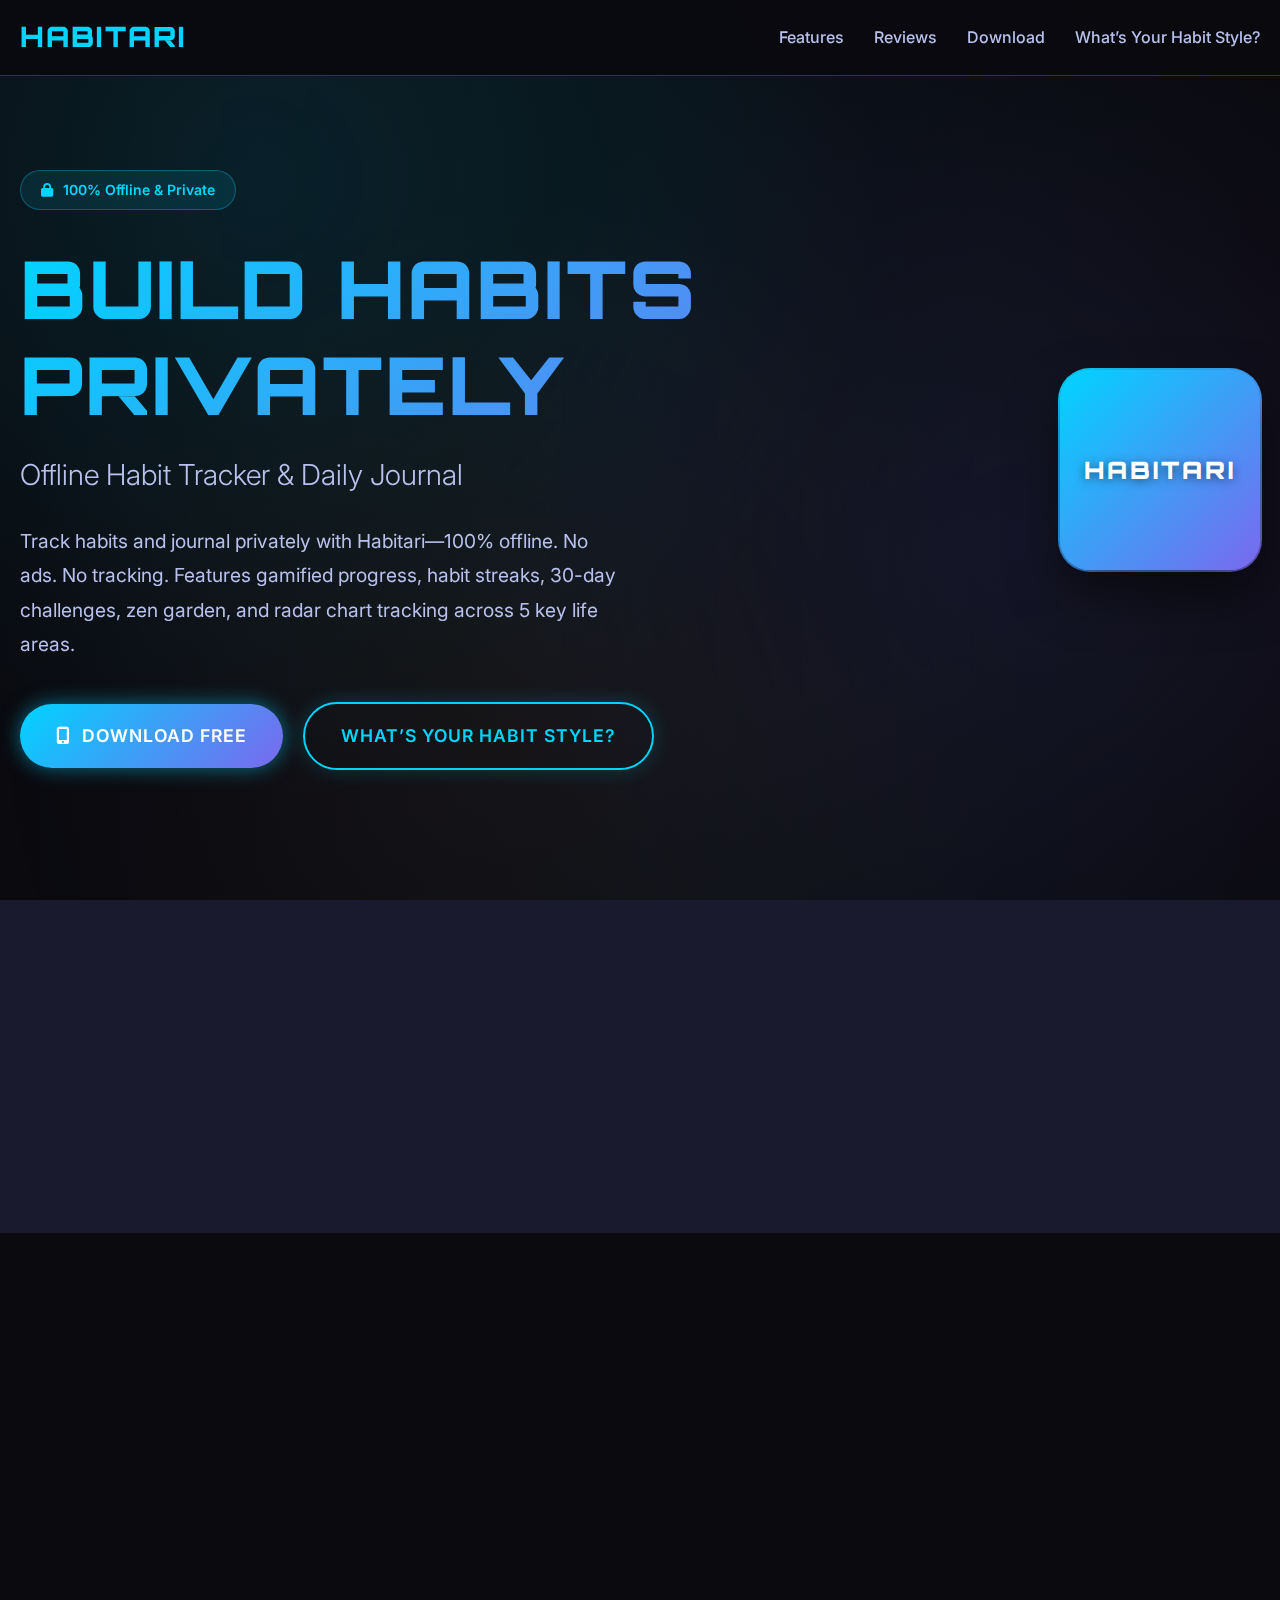
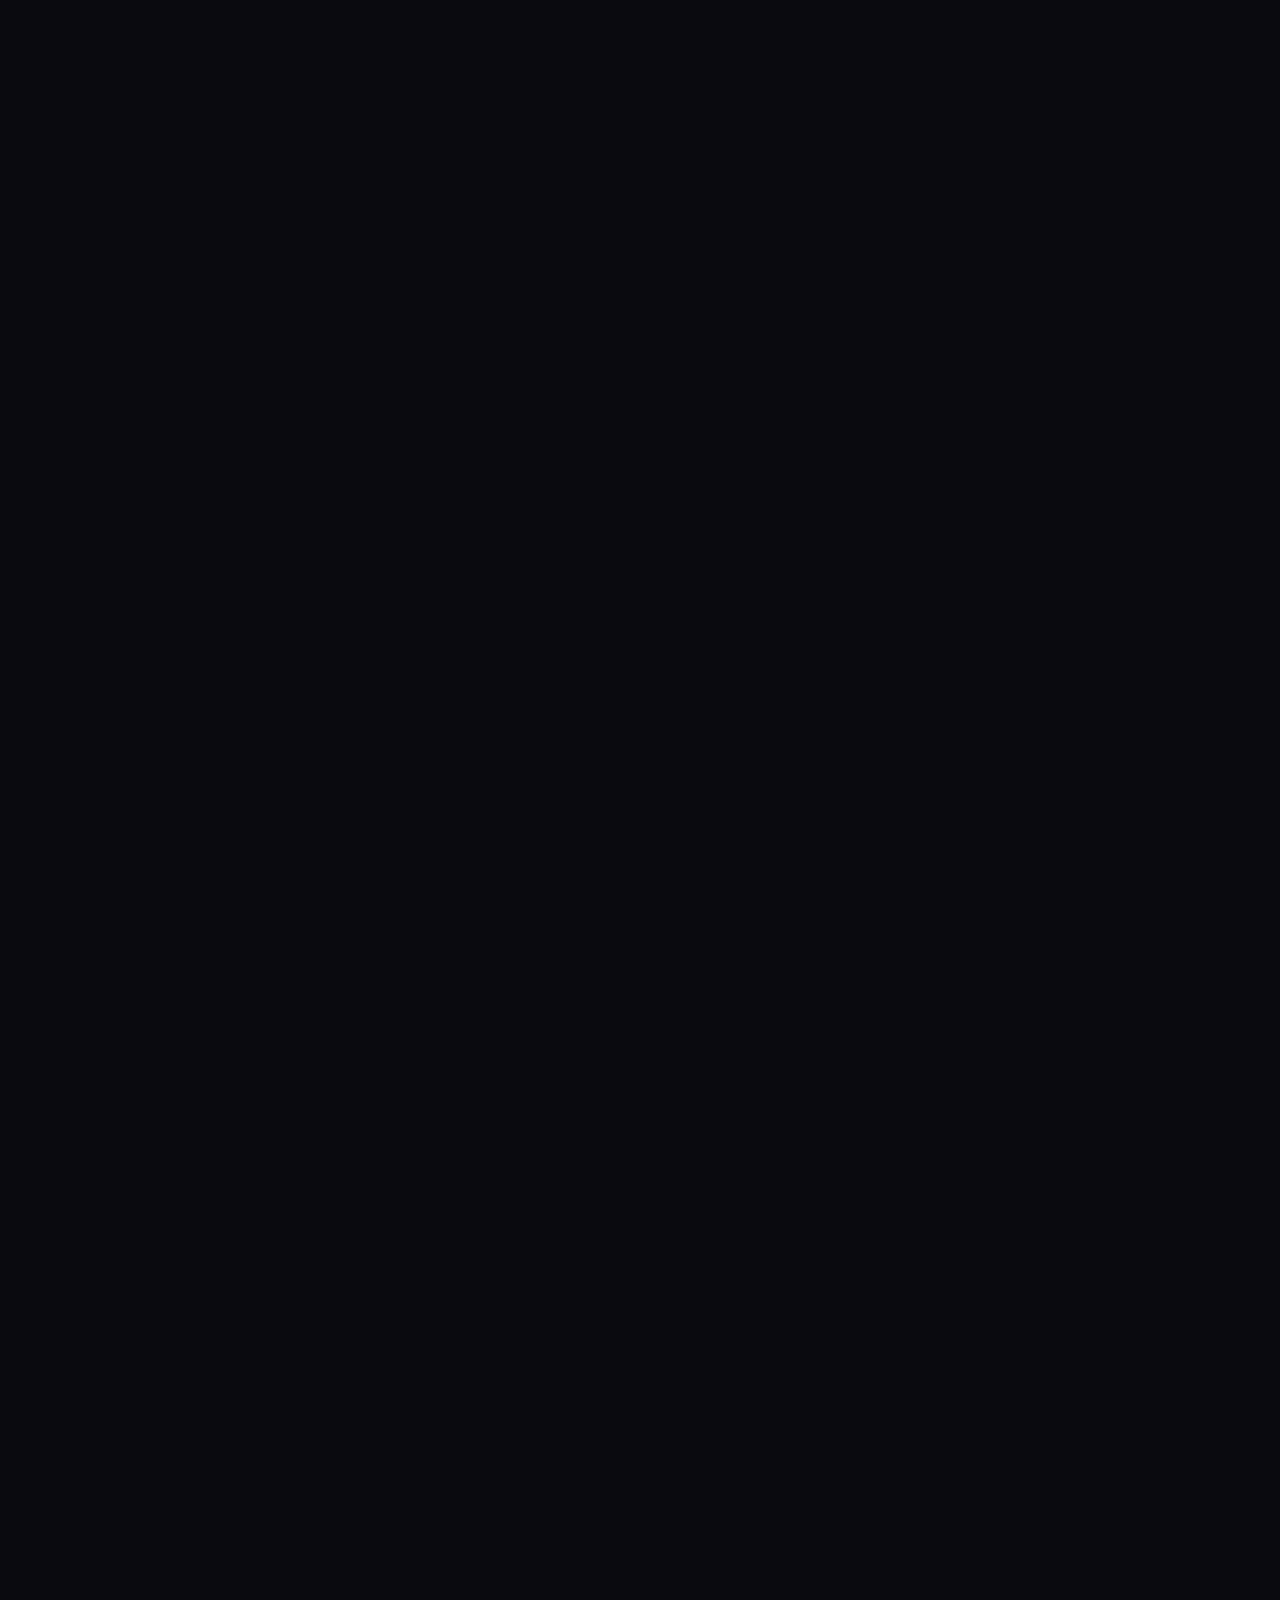
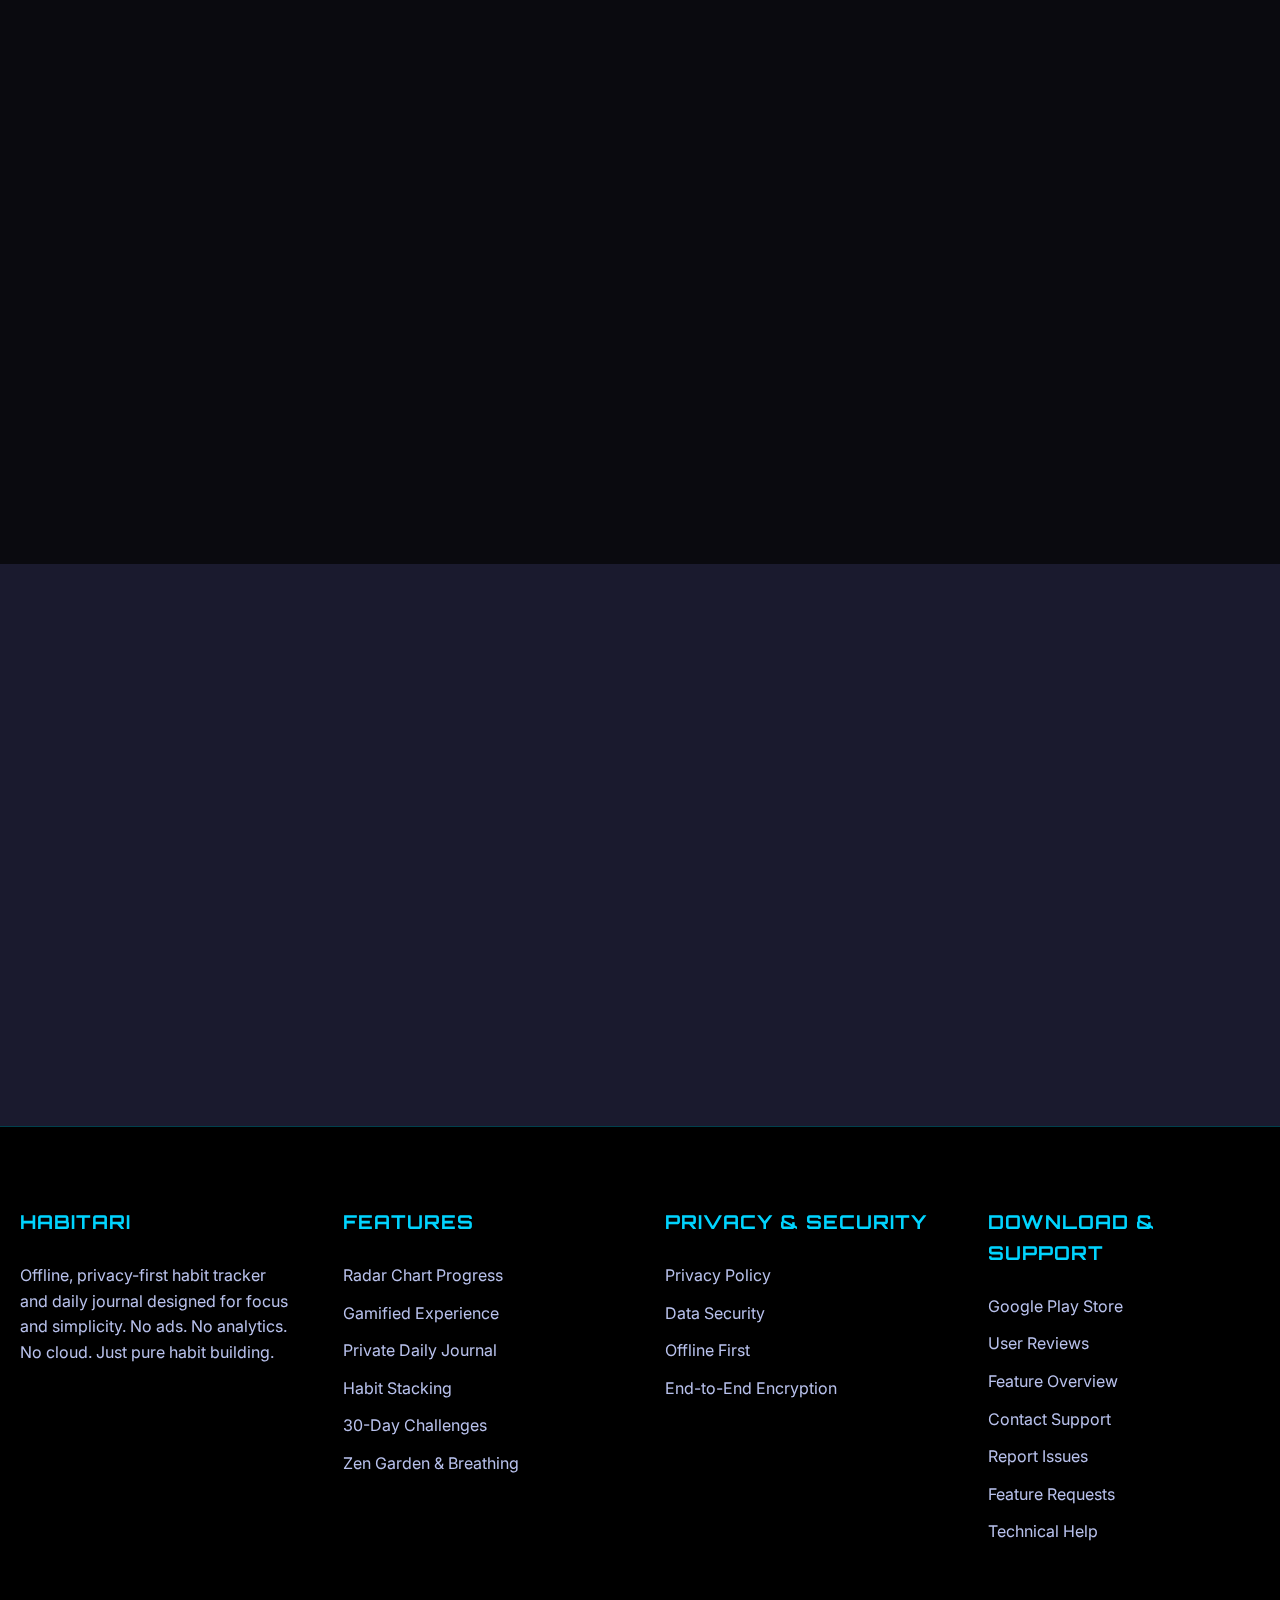
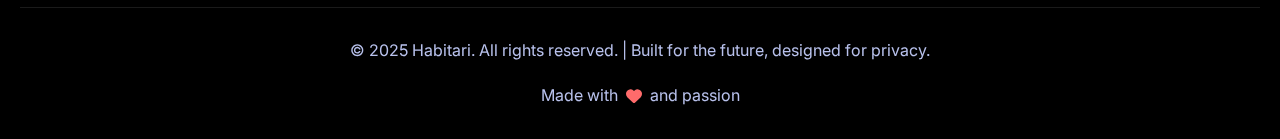
<file: index.html>
<!DOCTYPE html>
<html lang="en"><head>
  
  <meta name="viewport" content="width=device-width, initial-scale=1.0">
  <meta name="msvalidate.01" content="B8AE9E4E1EE6A5685FF878AFFCC94851" />
  <link rel="icon" type="image/png" href="habitari2.png">
  <!-- Standard favicon -->
<link rel="icon" href="habitari2.png?v=2" type="image/png" sizes="32x32">
<link rel="apple-touch-icon" href="habitari2.png?v=2" sizes="180x180">

 
<!-- Apple devices -->
<link rel="apple-touch-icon" sizes="180x180" href="habitari2.png">

  <!-- Enhanced SEO Meta Tags -->
  <title>Habitari - Offline Habit Tracker | Private Daily Journal & To-Do List</title>
  <meta name="description" content="Track habits & journal privately with Habitari - 100% offline habit tracker. No ads. No tracking. Features habit streaks, challenges, gamification, and zen garden for mindful living.">
  <meta name="keywords" content="habitari, offline habit tracker, private journal, habit streaks, productivity app, daily planner, mindfulness, zen garden, gamification, self improvement">
  <meta name="author" content="Habitari">
  <meta name="robots" content="index, follow">
  
  <!-- Open Graph / Social Media Meta Tags -->
  <meta property="og:type" content="website">
  <meta property="og:url" content="https://habitari.site">
  <meta property="og:title" content="Habitari - Offline Habit Tracker | Private & Gamified">
  <meta property="og:description" content="Track habits & journal privately—100% offline. No ads. No tracking. Features gamification, habit streaks, zen garden, and radar chart progress tracking.">
  <meta property="og:image" content="https://habitari.com/images/habitari-social.png">
  
  <!-- Twitter Card Meta Tags -->
  <meta property="twitter:card" content="summary_large_image">
  <meta property="twitter:url" content="https://habitari.site">
  <meta property="twitter:title" content="Habitari - Offline Habit Tracker">
  <meta property="twitter:description" content="Track habits & journal privately—100% offline. No ads. No tracking. Features gamification and zen garden.">
  <meta property="twitter:image" content="https://habitari.site/images/habitari-social.png">
  
  <!-- Additional SEO -->
  <link rel="canonical" href="https://habitari.site/" />
  <meta name="theme-color" content="#00d4ff">
  
  <!-- FontAwesome Icons -->
  <link rel="stylesheet" href="https://cdnjs.cloudflare.com/ajax/libs/font-awesome/6.4.0/css/all.min.css">
  
  <!-- Updated Product Structured Data with aggregateRating (no images) -->
  <script type="application/ld+json">
  {
    "@context": "https://schema.org/",
    "@type": "SoftwareApplication",
    "name": "Habitari Habit Tracker",
    "description": "Build daily habits, track progress, and achieve goals with Habitari - an offline habit tracker app with gamification, zen garden, and complete privacy protection.",
    "applicationCategory": "ProductivityApplication",
    "operatingSystem": "Android",
    "offers": {
      "@type": "Offer",
      "price": "0",
      "priceCurrency": "USD",
      "availability": "https://schema.org/InStock",
      "url": "https://play.google.com/store/apps/details?id=com.habitari.habitmaster"
    },
    "aggregateRating": {
      "@type": "AggregateRating",
      "ratingValue": "5.0",
      "reviewCount": "12",
      "bestRating": "5",
      "worstRating": "1"
    },
    "review": [
      {
        "@type": "Review",
        "author": {
          "@type": "Person",
          "name": "Deepak Pattanashetty"
        },
        "reviewRating": {
          "@type": "Rating",
          "ratingValue": "5",
          "bestRating": "5"
        },
        "reviewBody": "Habitari is one of the best habit-tracking apps I've used - clean, lightweight, and completely free with no ads. It keeps things simple but effective, making it easy to build daily routines without distractions."
      },
      {
        "@type": "Review",
        "author": {
          "@type": "Person",
          "name": "Dr. Yuva Teja Sree Ram"
        },
        "reviewRating": {
          "@type": "Rating",
          "ratingValue": "5",
          "bestRating": "5"
        },
        "reviewBody": "Very smooth UI. It's very helpful for the to-do list. It helped me with breathing exercises during anxiety. A relaxation game is also included. Highly recommend."
      },
      {
        "@type": "Review",
        "author": {
          "@type": "Person",
          "name": "Muhammad Khadeer"
        },
        "reviewRating": {
          "@type": "Rating",
          "ratingValue": "5",
          "bestRating": "5"
        },
        "reviewBody": "Amazing App for Building Good Habits! Habitari has really helped me stay consistent with my daily routines. The clean interface, simple tracking features, and motivating reminders make it easy to stay on track."
      }
    ]
  }
  </script>

  <style>
    @import url('https://fonts.googleapis.com/css2?family=Orbitron:wght@400;700;900&family=Inter:wght@300;400;500;600;700&display=swap');

    * {
      margin: 0;
      padding: 0;
      box-sizing: border-box;
    }

    :root {
      --primary-color: #00d4ff;
      --primary-hover: #00bfeb;
      --secondary-color: #ff6b35;
      --accent-color: #7b68ee;
      --background-dark: #0a0a0f;
      --background-light: #1a1a2e;
      --background-card: #16213e;
      --text-primary: #ffffff;
      --text-secondary: #b8c1ec;
      --text-accent: #00d4ff;
      --gradient-primary: linear-gradient(135deg, #00d4ff, #7b68ee);
      --gradient-secondary: linear-gradient(135deg, #ff6b35, #f093fb);
      --glow-primary: 0 0 20px rgba(0, 212, 255, 0.5);
      --glow-secondary: 0 0 30px rgba(255, 107, 53, 0.3);
      --shadow-elevated: 0 25px 50px rgba(0, 0, 0, 0.5);
      --border-glow: 1px solid rgba(0, 212, 255, 0.3);
    }

    body {
      font-family: 'Inter', sans-serif;
      background: var(--background-dark);
      color: var(--text-primary);
      line-height: 1.6;
      scroll-behavior: smooth;
      overflow-x: hidden;
    }

    .container {
      max-width: 1400px;
      margin: 0 auto;
      padding: 0 20px;
    }

    /* Animated Background */
    .bg-animation {
      position: fixed;
      top: 0;
      left: 0;
      width: 100%;
      height: 100%;
      z-index: -1;
      background: 
        radial-gradient(circle at 20% 20%, rgba(0, 212, 255, 0.1) 0%, transparent 50%),
        radial-gradient(circle at 80% 60%, rgba(123, 104, 238, 0.1) 0%, transparent 50%),
        radial-gradient(circle at 40% 80%, rgba(255, 107, 53, 0.05) 0%, transparent 50%);
    }

    .bg-animation::before {
      content: '';
      position: absolute;
      top: 0;
      left: 0;
      right: 0;
      bottom: 0;
      background: 
        linear-gradient(90deg, transparent 0%, rgba(0, 212, 255, 0.03) 50%, transparent 100%);
      animation: scanline 4s linear infinite;
    }

    @keyframes scanline {
      0% { transform: translateX(-100%); }
      100% { transform: translateX(100vw); }
    }

    /* Enhanced Mobile Navigation */
    .nav {
      position: fixed;
      top: 0;
      left: 0;
      right: 0;
      background: rgba(10, 10, 15, 0.95);
      backdrop-filter: blur(20px);
      z-index: 1000;
      padding: 15px 0;
      border-bottom: var(--border-glow);
      transition: all 0.3s ease;
    }

    .nav-content {
      display: flex;
      justify-content: space-between;
      align-items: center;
    }

    .nav-logo {
      font-family: 'Orbitron', monospace;
      font-size: clamp(20px, 4vw, 28px);
      font-weight: 900;
      color: var(--text-accent);
      text-decoration: none;
      text-transform: uppercase;
      letter-spacing: 2px;
      position: relative;
    }

    .nav-logo::after {
      content: '';
      position: absolute;
      bottom: -2px;
      left: 0;
      width: 100%;
      height: 2px;
      background: var(--gradient-primary);
      transform: scaleX(0);
      transition: transform 0.3s ease;
    }

    .nav-logo:hover::after {
      transform: scaleX(1);
    }

    .nav-links {
      display: flex;
      gap: 30px;
      list-style: none;
      flex-wrap: wrap;
    }

    .nav-links a {
      color: var(--text-secondary);
      text-decoration: none;
      font-weight: 500;
      position: relative;
      transition: all 0.3s ease;
      font-size: clamp(14px, 2vw, 16px);
    }

    .nav-links a:hover {
      color: var(--text-accent);
      text-shadow: var(--glow-primary);
    }

    .nav-links a::before {
      content: '>';
      position: absolute;
      left: -20px;
      opacity: 0;
      transition: all 0.3s ease;
      color: var(--text-accent);
    }

    .nav-links a:hover::before {
      opacity: 1;
      left: -15px;
    }

    /* Mobile Menu Toggle */
    .mobile-menu-toggle {
      display: none;
      background: none;
      border: none;
      color: var(--text-accent);
      font-size: 24px;
      cursor: pointer;
      z-index: 1001;
    }

    .mobile-menu {
      position: fixed;
      top: 0;
      left: -100%;
      width: 100%;
      height: 100vh;
      background: rgba(10, 10, 15, 0.98);
      backdrop-filter: blur(20px);
      display: flex;
      flex-direction: column;
      justify-content: center;
      align-items: center;
      transition: left 0.3s ease;
      z-index: 1000;
      padding: 0 20px;
    }

    .mobile-menu.active {
      left: 0;
    }

    .mobile-menu a {
      color: var(--text-secondary);
      text-decoration: none;
      font-size: 24px;
      font-weight: 600;
      margin: 20px 0;
      text-transform: uppercase;
      letter-spacing: 1px;
      transition: all 0.3s ease;
      text-align: center;
      max-width: 90vw;
    }

    .mobile-menu a:hover {
      color: var(--text-accent);
      text-shadow: var(--glow-primary);
    }

    /* Hero Section - Enhanced Mobile */
    .hero {
      min-height: 100vh;
      display: flex;
      align-items: center;
      padding: 120px 0 80px;
      position: relative;
      overflow: hidden;
    }

    .hero-grid {
      display: grid;
      grid-template-columns: 1fr auto;
      gap: 80px;
      align-items: center;
      width: 100%;
    }

    .hero-content {
      z-index: 2;
      position: relative;
    }

    .hero-badge {
      display: inline-flex;
      align-items: center;
      gap: 10px;
      background: rgba(0, 212, 255, 0.1);
      border: var(--border-glow);
      border-radius: 50px;
      padding: 8px 20px;
      font-size: clamp(12px, 2vw, 14px);
      font-weight: 600;
      color: var(--text-accent);
      margin-bottom: 30px;
      animation: pulse-glow 2s ease-in-out infinite alternate;
    }

    @keyframes pulse-glow {
      from { box-shadow: 0 0 10px rgba(0, 212, 255, 0.3); }
      to { box-shadow: 0 0 20px rgba(0, 212, 255, 0.6); }
    }

    .hero h1 {
      font-family: 'Orbitron', monospace;
      font-size: clamp(2.5rem, 8vw, 5rem);
      font-weight: 900;
      margin-bottom: 20px;
      background: var(--gradient-primary);
      background-clip: text;
      -webkit-background-clip: text;
      -webkit-text-fill-color: transparent;
      line-height: 1.2;
      text-transform: uppercase;
      letter-spacing: 2px;
    }

    .hero h2 {
      font-size: clamp(1.2rem, 4vw, 1.8rem);
      margin-bottom: 25px;
      color: var(--text-secondary);
      font-weight: 300;
    }

    .hero p {
      font-size: clamp(1rem, 3vw, 1.2rem);
      margin-bottom: 40px;
      color: var(--text-secondary);
      max-width: 600px;
      line-height: 1.8;
    }

    /* Logo Section - Mobile Optimized */
    .hero-logo {
      display: flex;
      flex-direction: column;
      align-items: center;
      justify-content: center;
      position: relative;
    }

    .logo-container {
      width: clamp(120px, 25vw, 200px);
      height: clamp(120px, 25vw, 200px);
      position: relative;
      display: flex;
      align-items: center;
      justify-content: center;
      background: var(--gradient-primary);
      border-radius: 30px;
      box-shadow: var(--shadow-elevated);
      animation: float 6s ease-in-out infinite;
    }

    .logo-container::before {
      content: '';
      position: absolute;
      top: -2px;
      left: -2px;
      right: -2px;
      bottom: -2px;
      background: var(--gradient-primary);
      border-radius: 32px;
      z-index: -1;
      animation: rotate-border 3s linear infinite;
    }

    @keyframes rotate-border {
      from { transform: rotate(0deg); }
      to { transform: rotate(360deg); }
    }

    @keyframes float {
      0%, 100% { transform: translateY(0px) rotateY(0deg); }
      33% { transform: translateY(-10px) rotateY(5deg); }
      66% { transform: translateY(5px) rotateY(-5deg); }
    }

    .logo-text {
      font-family: 'Orbitron', monospace;
      font-size: clamp(14px, 4vw, 24px);
      font-weight: 900;
      color: white;
      text-transform: uppercase;
      letter-spacing: 3px;
      text-shadow: 0 2px 10px rgba(0, 0, 0, 0.5);
    }

    /* Enhanced Mobile Buttons */
    .btn {
      display: inline-flex;
      align-items: center;
      gap: 12px;
      padding: clamp(12px, 3vw, 18px) clamp(24px, 6vw, 36px);
      background: var(--gradient-primary);
      color: white;
      text-decoration: none;
      border-radius: 50px;
      font-weight: 600;
      font-size: clamp(0.9rem, 2.5vw, 1.1rem);
      transition: all 0.3s ease;
      box-shadow: var(--glow-primary);
      border: none;
      cursor: pointer;
      text-transform: uppercase;
      letter-spacing: 1px;
      position: relative;
      overflow: hidden;
      text-align: center;
      justify-content: center;
      min-width: 140px;
    }

    .btn::before {
      content: '';
      position: absolute;
      top: 0;
      left: -100%;
      width: 100%;
      height: 100%;
      background: linear-gradient(90deg, transparent, rgba(255,255,255,0.2), transparent);
      transition: left 0.5s;
    }

    .btn:hover::before {
      left: 100%;
    }

    .btn:hover {
      transform: translateY(-3px);
      box-shadow: 0 15px 35px rgba(0, 212, 255, 0.4);
    }

    .btn-secondary {
      background: transparent;
      border: 2px solid var(--primary-color);
      color: var(--primary-color);
      box-shadow: 0 0 20px rgba(0, 212, 255, 0.2);
    }

    .btn-secondary:hover {
      background: var(--primary-color);
      color: white;
      box-shadow: var(--glow-primary);
    }

    .hero-buttons {
      display: flex;
      gap: 20px;
      flex-wrap: wrap;
      align-items: center;
    }

    /* Features Section - Enhanced Mobile */
    .features {
      padding: clamp(60px, 15vw, 120px) 0;
      position: relative;
    }

    .section-header {
      text-align: center;
      margin-bottom: clamp(60px, 15vw, 100px);
    }

    .section-header h2 {
      font-family: 'Orbitron', monospace;
      font-size: clamp(2rem, 8vw, 4rem);
      margin-bottom: 20px;
      background: var(--gradient-primary);
      background-clip: text;
      -webkit-background-clip: text;
      -webkit-text-fill-color: transparent;
      text-transform: uppercase;
      letter-spacing: 2px;
    }

    .section-header p {
      font-size: clamp(1.1rem, 3vw, 1.3rem);
      color: var(--text-secondary);
      max-width: 700px;
      margin: 0 auto;
    }

    .features-grid {
      display: grid;
      grid-template-columns: repeat(auto-fit, minmax(300px, 1fr));
      gap: clamp(30px, 6vw, 40px);
      margin-bottom: 80px;
    }

    .feature-card {
      background: rgba(22, 33, 62, 0.6);
      backdrop-filter: blur(20px);
      border-radius: 20px;
      padding: clamp(30px, 6vw, 40px);
      border: var(--border-glow);
      transition: all 0.4s ease;
      position: relative;
      overflow: hidden;
    }

    .feature-card::before {
      content: '';
      position: absolute;
      top: -2px;
      left: -2px;
      right: -2px;
      bottom: -2px;
      background: var(--gradient-primary);
      border-radius: 22px;
      z-index: -1;
      opacity: 0;
      transition: opacity 0.3s ease;
    }

    .feature-card:hover::before {
      opacity: 1;
    }

    .feature-card:hover {
      transform: translateY(-15px);
      box-shadow: var(--shadow-elevated);
    }

    .feature-icon {
      width: clamp(60px, 12vw, 80px);
      height: clamp(60px, 12vw, 80px);
      background: var(--gradient-primary);
      border-radius: 16px;
      display: flex;
      align-items: center;
      justify-content: center;
      margin-bottom: 25px;
      font-size: clamp(1.5rem, 4vw, 2rem);
      box-shadow: var(--glow-primary);
    }

    .feature-card h3 {
      font-family: 'Orbitron', monospace;
      font-size: clamp(1.2rem, 3vw, 1.4rem);
      margin-bottom: 15px;
      color: var(--text-primary);
      text-transform: uppercase;
      letter-spacing: 1px;
    }

    .feature-card p {
      color: var(--text-secondary);
      line-height: 1.8;
      font-size: clamp(1rem, 2.5vw, 1.1rem);
    }

    /* Stats Section - Mobile Enhanced */
    .stats {
      padding: clamp(60px, 15vw, 100px) 0;
      text-align: center;
      background: var(--background-light);
    }

    .stats-grid {
      display: grid;
      grid-template-columns: repeat(auto-fit, minmax(200px, 1fr));
      gap: clamp(40px, 10vw, 60px);
    }

    .stat {
      position: relative;
    }

    .stat-number {
      font-family: 'Orbitron', monospace;
      font-size: clamp(2.5rem, 8vw, 4rem);
      font-weight: 900;
      background: var(--gradient-primary);
      background-clip: text;
      -webkit-background-clip: text;
      -webkit-text-fill-color: transparent;
      display: block;
      text-transform: uppercase;
    }

    .stat-label {
      color: var(--text-secondary);
      font-size: clamp(1rem, 3vw, 1.2rem);
      font-weight: 500;
      text-transform: uppercase;
      letter-spacing: 1px;
    }

    /* Reviews Section - Mobile Enhanced */
    .reviews {
      padding: clamp(60px, 15vw, 120px) 0;
      background: var(--background-dark);
    }

    .reviews-grid {
      display: grid;
      grid-template-columns: repeat(auto-fit, minmax(300px, 1fr));
      gap: clamp(30px, 6vw, 40px);
    }

    .review-card {
      background: rgba(22, 33, 62, 0.6);
      backdrop-filter: blur(20px);
      border-radius: 20px;
      padding: clamp(25px, 5vw, 35px);
      border: var(--border-glow);
      position: relative;
      transition: all 0.3s ease;
    }

    .review-card:hover {
      transform: translateY(-10px);
      box-shadow: var(--shadow-elevated);
    }

    .review-rating {
      display: flex;
      gap: 5px;
      margin-bottom: 20px;
    }

    .star {
      color: #ffd700;
      font-size: clamp(1rem, 2.5vw, 1.2rem);
    }

    .review-text {
      font-style: italic;
      margin-bottom: 25px;
      color: var(--text-secondary);
      line-height: 1.8;
      font-size: clamp(1rem, 2.5vw, 1.1rem);
    }

    .review-author {
      font-weight: 600;
      color: var(--text-accent);
      font-size: clamp(1rem, 2.5vw, 1.1rem);
    }

    /* CTA Section - Mobile Enhanced */
    .cta {
      padding: clamp(60px, 15vw, 120px) 0;
      text-align: center;
      position: relative;
      background: var(--background-light);
    }

    .cta-content {
      position: relative;
      z-index: 2;
    }

    .cta h2 {
      font-family: 'Orbitron', monospace;
      font-size: clamp(2rem, 8vw, 4rem);
      margin-bottom: 25px;
      background: var(--gradient-primary);
      background-clip: text;
      -webkit-background-clip: text;
      -webkit-text-fill-color: transparent;
      text-transform: uppercase;
    }

    .cta p {
      font-size: clamp(1.1rem, 3vw, 1.4rem);
      margin-bottom: 50px;
      color: var(--text-secondary);
      max-width: 800px;
      margin-left: auto;
      margin-right: auto;
      line-height: 1.8;
    }

    .cta-buttons {
      display: flex;
      gap: 20px;
      justify-content: center;
      flex-wrap: wrap;
    }

    /* Footer - Mobile Enhanced */
    .footer {
      background: #000;
      padding: clamp(40px, 10vw, 80px) 0 30px;
      border-top: var(--border-glow);
    }

    .footer-content {
      display: grid;
      grid-template-columns: repeat(auto-fit, minmax(250px, 1fr));
      gap: clamp(30px, 8vw, 50px);
      margin-bottom: 50px;
    }

    .footer-section h3 {
      font-family: 'Orbitron', monospace;
      color: var(--text-accent);
      margin-bottom: 25px;
      text-transform: uppercase;
      letter-spacing: 1px;
      font-size: clamp(1rem, 2.5vw, 1.2rem);
    }

    .footer-section a {
      color: var(--text-secondary);
      text-decoration: none;
      display: block;
      margin-bottom: 12px;
      transition: all 0.3s ease;
      font-size: clamp(0.9rem, 2vw, 1rem);
    }

    .footer-section a:hover {
      color: var(--text-accent);
      transform: translateX(5px);
    }

    .footer-section p {
      color: var(--text-secondary);
      font-size: clamp(0.9rem, 2vw, 1rem);
      line-height: 1.6;
    }

    .footer-bottom {
      border-top: 1px solid rgba(255, 255, 255, 0.1);
      padding-top: 30px;
      color: var(--text-secondary);
      text-align: center;
    }

    .footer-bottom p {
      font-size: clamp(0.8rem, 2vw, 1rem);
    }

    /* Made with Love Section */
    .made-with-love {
      margin-top: 20px;
      display: flex;
      align-items: center;
      justify-content: center;
      gap: 8px;
      font-size: clamp(0.9rem, 2vw, 1rem);
      color: var(--text-secondary);
    }

    .heart-icon {
      color: #ff6b6b;
      animation: heartbeat 1.5s ease-in-out infinite;
    }

    @keyframes heartbeat {
      0% { transform: scale(1); }
      14% { transform: scale(1.3); }
      28% { transform: scale(1); }
      42% { transform: scale(1.3); }
      70% { transform: scale(1); }
      100% { transform: scale(1); }
    }

    /* Enhanced Mobile Responsive Design */
    @media (max-width: 992px) {
      .container {
        padding: 0 15px;
      }

      .nav-links {
        display: none;
      }

      .mobile-menu-toggle {
        display: block;
      }

      .nav-content {
        justify-content: space-between;
      }
    }

    /* Fine-tune smaller phones */
    @media (max-width: 768px) {
      .container {
        padding: 0 15px;
      }

      .hero-grid {
        grid-template-columns: 1fr;
        gap: 40px;
        text-align: center;
      }

      .hero-logo {
        order: -1;
      }

      .hero {
        padding: 100px 0 60px;
      }

      .features-grid {
        grid-template-columns: 1fr;
      }

      .stats-grid {
        grid-template-columns: repeat(2, 1fr);
      }

      .reviews-grid {
        grid-template-columns: 1fr;
      }

      .hero-buttons {
        justify-content: center;
      }

      .cta-buttons {
        justify-content: center;
      }

      .made-with-love {
        flex-direction: column;
        gap: 5px;
      }

      .footer-content {
        grid-template-columns: 1fr;
        text-align: center;
      }
    }

    @media (max-width: 480px) {
      .container {
        padding: 0 10px;
      }

      .hero {
        padding: 80px 0 40px;
      }

      .features {
        padding: 40px 0;
      }

      .stats {
        padding: 40px 0;
      }

      .reviews {
        padding: 40px 0;
      }

      .cta {
        padding: 40px 0;
      }

      .footer {
        padding: 40px 0 20px;
      }

      .stats-grid {
        grid-template-columns: 1fr;
        gap: 30px;
      }

      .btn {
        width: 100%;
        max-width: 280px;
      }
    }

    /* Animations */
    @keyframes fadeInUp {
      from {
        opacity: 0;
        transform: translateY(50px);
      }
      to {
        opacity: 1;
        transform: translateY(0);
      }
    }

    .animate-on-scroll {
      opacity: 0;
      transform: translateY(50px);
      transition: all 0.8s cubic-bezier(0.25, 0.46, 0.45, 0.94);
    }

    .animate-on-scroll.visible {
      opacity: 1;
      transform: translateY(0);
    }

    /* Glitch effect for special elements */
    .glitch {
      position: relative;
    }

    .glitch::before,
    .glitch::after {
      content: attr(data-text);
      position: absolute;
      top: 0;
      left: 0;
      opacity: 0;
    }

    .glitch:hover::before {
      animation: glitch-1 0.5s;
      color: #00d4ff;
      z-index: -1;
    }

    .glitch:hover::after {
      animation: glitch-2 0.5s;
      color: #ff6b35;
      z-index: -2;
    }

    @keyframes glitch-1 {
      0%, 14%, 15%, 49%, 50%, 99%, 100% { opacity: 0; transform: translateX(0); }
      15%, 49% { opacity: 1; transform: translateX(-2px); }
    }

    @keyframes glitch-2 {
      0%, 19%, 20%, 44%, 45%, 99%, 100% { opacity: 0; transform: translateX(0); }
      20%, 44% { opacity: 1; transform: translateX(2px); }
    }

    /* Accessibility */
    @media (prefers-reduced-motion: reduce) {
      * {
        animation-duration: 0.01ms !important;
        animation-iteration-count: 1 !important;
        transition-duration: 0.01ms !important;
      }
    }

    /* Touch-friendly improvements */
    @media (hover: none) and (pointer: coarse) {
      .feature-card:hover,
      .review-card:hover,
      .btn:hover {
        transform: none;
      }
      
      .feature-card:active {
        transform: scale(0.98);
      }
      
      .btn:active {
        transform: scale(0.95);
      }
    }
  </style>
<link rel="preload" as="style" href="https://fonts.googleapis.com/css2?family=Orbitron:wght@400;700;900&amp;family=Inter:wght@300;400;500;600;700&amp;display=swap" /></head>
<body>
  <!-- Animated Background -->
  <div class="bg-animation"></div>

  <!-- Navigation -->
  <nav class="nav">
    <div class="container">
      <div class="nav-content">
        <a href="#" class="nav-logo glitch" data-text="Habitari">Habitari</a>
        <ul class="nav-links">
          <li><a href="#features">Features</a></li>
          <li><a href="#reviews">Reviews</a></li>
          <li><a href="#download">Download</a></li>
          <li><a href="Questions.html">What’s Your Habit Style?</a></li>
        </ul>
        <button class="mobile-menu-toggle" aria-label="Toggle mobile menu">
          <i class="fas fa-bars"></i>
        </button>
      </div>
    </div>
    
    <!-- Mobile Menu -->
    <div class="mobile-menu" id="mobileMenu">
      <a href="#features">Features</a>
      <a href="#reviews">Reviews</a>
      <a href="#download">Download</a>
      <a href="Questions.html">What’s Your Habit Style?</a>
    </div>
  </nav>

  <!-- Main Content -->
  <main>
    <!-- Hero Section -->
    <section class="hero">
      <div class="container">
        <div class="hero-grid">
          <div class="hero-content animate-on-scroll visible">
            <div class="hero-badge">
              <i class="fas fa-lock"></i> 100% Offline & Private
            </div>
            <h1>Build Habits Privately</h1>
            <h2>Offline Habit Tracker & Daily Journal</h2>
            <p>Track habits and journal privately with Habitari—100% offline. No ads. No tracking. Features gamified progress, habit streaks, 30-day challenges, zen garden, and radar chart tracking across 5 key life areas.</p>
            <div class="hero-buttons">
              <a href="https://play.google.com/store/apps/details?id=com.habitari.habitmaster" class="btn" target="_blank" rel="noopener">
                <i class="fas fa-mobile-alt"></i> Download Free
              </a>
              <a href="Questions.html" class="btn btn-secondary">What’s Your Habit Style?</a>
            </div>
          </div>
          <div class="hero-logo animate-on-scroll visible">
            <div class="logo-container">
              <div class="logo-text">Habitari</div>
            </div>
          </div>
        </div>
      </div>
    </section>

    <!-- Stats Section -->
    <section class="stats">
      <div class="container">
        <div class="stats-grid">
          <div class="stat animate-on-scroll">
            <span class="stat-number">100+</span>
            <span class="stat-label">Active Users</span>
          </div>
          <div class="stat animate-on-scroll">
            <span class="stat-number">5.0★</span>
            <span class="stat-label">User Rating</span>
          </div>
          <div class="stat animate-on-scroll">
            <span class="stat-number">0</span>
            <span class="stat-label">Ads Forever</span>
          </div>
          <div class="stat animate-on-scroll">
            <span class="stat-number">∞</span>
            <span class="stat-label">Habits Tracked</span>
          </div>
        </div>
      </div>
    </section>

    <!-- Features Section -->
    <section id="features" class="features">
      <div class="container">
        <div class="section-header animate-on-scroll">
          <h2>Privacy-First Features</h2>
          <p>Gamified habit building with complete offline privacy</p>
        </div>
        
        <div class="features-grid">
          <article class="feature-card animate-on-scroll">
            <div class="feature-icon"><i class="fa-solid fa-chart-area"></i></div>
            <h3>Radar Chart Progress</h3>
            <p>Track your growth across 5 key areas: Strength, Knowledge, Willpower, Mindfulness, and Health. Visualize your balanced development with an interactive radar chart.</p>
          </article>

          <article class="feature-card animate-on-scroll">
            <div class="feature-icon"><i class="fas fa-gamepad"></i></div>
            <h3>Gamified Experience</h3>
            <p>Level up your journey with XP points, earn diamonds and coins, and unlock achievements. Turn habit building into an engaging game that motivates consistency.</p>
          </article>

          <article class="feature-card animate-on-scroll">
            <div class="feature-icon"><i class="fas fa-journal-whills"></i></div>
            <h3>Private Daily Journal</h3>
            <p>Built-in journaling with complete privacy. Your thoughts stay on your device only—no cloud storage, no external access, just pure personal reflection.</p>
          </article>

          <article class="feature-card animate-on-scroll">
            <div class="feature-icon"><i class="fas fa-link"></i></div>
            <h3>Habit Stacking</h3>
            <p>Link habits together for powerful routine chains. Build momentum by connecting new habits to existing ones with our intuitive stacking system.</p>
          </article>

          <article class="feature-card animate-on-scroll">
            <div class="feature-icon"><i class="fas fa-trophy"></i></div>
            <h3>30-Day Challenges</h3>
            <p>Take on focused 30-day challenges to build specific habits. Track streaks, monitor skipped days, and celebrate milestones as you progress.</p>
          </article>

          <article class="feature-card animate-on-scroll">
            <div class="feature-icon"><i class="fas fa-spa"></i></div>
            <h3>Zen Garden & Breathing</h3>
            <p>Find inner peace with guided breathing exercises and a beautiful zen garden. Reduce anxiety and practice mindfulness with calming relaxation tools.</p>
          </article>
        </div>
      </div>
    </section>

    <!-- Reviews Section -->
    <section id="reviews" class="reviews">
      <div class="container">
        <div class="section-header animate-on-scroll">
          <h2>User Testimonials</h2>
          <p>Real experiences from our growing community</p>
        </div>
        
        <div class="reviews-grid">
          <div class="review-card animate-on-scroll">
            <div class="review-rating">
              <span class="star">★</span>
              <span class="star">★</span>
              <span class="star">★</span>
              <span class="star">★</span>
              <span class="star">★</span>
            </div>
            <p class="review-text">"Very smooth UI. It's very helpful for the to-do list. It helped me with breathing exercises during anxiety. A relaxation game is also included. Highly recommend. Do try this app for many of your daily needs."</p>
            <div class="review-author">Dr. Yuva Teja Sree Ram</div>
          </div>

          <div class="review-card animate-on-scroll">
            <div class="review-rating">
              <span class="star">★</span>
              <span class="star">★</span>
              <span class="star">★</span>
              <span class="star">★</span>
              <span class="star">★</span>
            </div>
            <p class="review-text">"Amazing App for Building Good Habits! Habitari has really helped me stay consistent with my daily routines. The clean interface, simple tracking features, and motivating reminders make it easy to stay on track. I love how it keeps me accountable without feeling overwhelming. Highly recommended for anyone looking to improve their productivity and wellness!"</p>
            <div class="review-author">Muhammad Khadeer</div>
          </div>

          <div class="review-card animate-on-scroll">
            <div class="review-rating">
              <span class="star">★</span>
              <span class="star">★</span>
              <span class="star">★</span>
              <span class="star">★</span>
              <span class="star">★</span>
            </div>
            <p class="review-text">"Habitari is one of the best habit-tracking apps I've used - clean, lightweight, and completely free with no ads. It keeps things simple but effective, making it easy to build daily routines without distractions."</p>
            <div class="review-author">Deepak Pattanashetty</div>
          </div>
        </div>
      </div>
    </section>

    <!-- CTA Section -->
    <section id="download" class="cta">
      <div class="container">
        <div class="cta-content animate-on-scroll">
          <h2>Start Your Private Journey</h2>
          <p>Join thousands building better habits with complete privacy. Track progress across 5 life areas, earn rewards, and grow mindfully—all offline, forever free.</p>
          <div class="cta-buttons">
            <a href="https://play.google.com/store/apps/details?id=com.habitari.habitmaster" class="btn" target="_blank" rel="noopener">
              <i class="fas fa-rocket"></i> Get Habitari Free
            </a>
          </div>
        </div>
      </div>
    </section>
  </main>

  <!-- Footer -->
  <footer class="footer">
    <div class="container">
      <div class="footer-content">
        <div class="footer-section">
          <h3>Habitari</h3>
          <p>Offline, privacy-first habit tracker and daily journal designed for focus and simplicity. No ads. No analytics. No cloud. Just pure habit building.</p>
        </div>
        <div class="footer-section">
          <h3>Features</h3>
          <a href="#features">Radar Chart Progress</a>
          <a href="#features">Gamified Experience</a>
          <a href="#features">Private Daily Journal</a>
          <a href="#features">Habit Stacking</a>
          <a href="#features">30-Day Challenges</a>
          <a href="#features">Zen Garden & Breathing</a>
        </div>
        <div class="footer-section">
          <h3>Privacy & Security</h3>
          <a href="https://sites.google.com/view/habitari-privacy-policy/home" target="_blank" rel="noopener">Privacy Policy</a>
          <a href="#features">Data Security</a>
          <a href="#features">Offline First</a>
          <a href="#features">End-to-End Encryption</a>
        </div>
        <div class="footer-section">
          <h3>Download & Support</h3>
          <a href="https://play.google.com/store/apps/details?id=com.habitari.habitmaster" target="_blank" rel="noopener">Google Play Store</a>
          <a href="#reviews">User Reviews</a>
          <a href="#features">Feature Overview</a>
          <a href="mailto:habitari73@gmail.com">Contact Support</a>
          <a href="mailto:habitari73@gmail.com">Report Issues</a>
          <a href="mailto:habitari73@gmail.com">Feature Requests</a>
          <a href="mailto:habitari73@gmail.com">Technical Help</a>
        </div>
      </div>
      <div class="footer-bottom">
        <p>&copy; 2025 Habitari. All rights reserved. | Built for the future, designed for privacy.</p>
        <div class="made-with-love">
          <span>Made with</span>
          <i class="fas fa-heart heart-icon"></i>
          <span>and passion</span>
        </div>
      </div>
    </div>
  </footer>

  <!-- JavaScript for animations and interactions -->
  <script>
    // Mobile menu functionality
    const mobileMenuToggle = document.querySelector('.mobile-menu-toggle');
    const mobileMenu = document.getElementById('mobileMenu');
    const mobileMenuIcon = mobileMenuToggle.querySelector('i');

    mobileMenuToggle.addEventListener('click', () => {
      mobileMenu.classList.toggle('active');
      
      if (mobileMenu.classList.contains('active')) {
        mobileMenuIcon.className = 'fas fa-times';
        document.body.style.overflow = 'hidden';
      } else {
        mobileMenuIcon.className = 'fas fa-bars';
        document.body.style.overflow = '';
      }
    });

    // Close mobile menu when clicking on a link
    document.querySelectorAll('.mobile-menu a').forEach(link => {
      link.addEventListener('click', () => {
        mobileMenu.classList.remove('active');
        mobileMenuIcon.className = 'fas fa-bars';
        document.body.style.overflow = '';
      });
    });

    // Close mobile menu when clicking outside
    document.addEventListener('click', (e) => {
      if (!mobileMenu.contains(e.target) && !mobileMenuToggle.contains(e.target)) {
        mobileMenu.classList.remove('active');
        mobileMenuIcon.className = 'fas fa-bars';
        document.body.style.overflow = '';
      }
    });

    // Enhanced scroll animation observer
    const observerOptions = {
      threshold: 0.15,
      rootMargin: '0px 0px -50px 0px'
    };

    const observer = new IntersectionObserver((entries) => {
      entries.forEach((entry, index) => {
        if (entry.isIntersecting) {
          setTimeout(() => {
            entry.target.classList.add('visible');
          }, index * 100);
        }
      });
    }, observerOptions);

    // Initialize animations
    document.addEventListener('DOMContentLoaded', () => {
      const animateElements = document.querySelectorAll('.animate-on-scroll');
      animateElements.forEach(el => observer.observe(el));
      
      // Hero content animation with stagger
      setTimeout(() => {
        const heroContent = document.querySelector('.hero-content');
        if (heroContent) heroContent.classList.add('visible');
      }, 300);
      
      setTimeout(() => {
        const heroLogo = document.querySelector('.hero-logo');
        if (heroLogo) heroLogo.classList.add('visible');
      }, 600);
    });

    // Enhanced navbar scroll effect
    window.addEventListener('scroll', () => {
      const nav = document.querySelector('.nav');
      const scrolled = window.scrollY > 50;
      
      if (scrolled) {
        nav.style.background = 'rgba(10, 10, 15, 0.98)';
        nav.style.borderBottom = '1px solid rgba(0, 212, 255, 0.5)';
      } else {
        nav.style.background = 'rgba(10, 10, 15, 0.95)';
        nav.style.borderBottom = '1px solid rgba(0, 212, 255, 0.3)';
      }
    });

    // Parallax effect for logo (disabled on mobile for performance)
    if (window.innerWidth > 768) {
      window.addEventListener('scroll', () => {
        const scrolled = window.pageYOffset;
        const parallax = document.querySelector('.logo-container');
        if (parallax) {
          const speed = scrolled * 0.3;
          parallax.style.transform = `translateY(${speed}px)`;
        }
      });
    }

    // Interactive hover effects for feature cards (desktop only)
    if (window.innerWidth > 768) {
      document.querySelectorAll('.feature-card').forEach(card => {
        card.addEventListener('mouseenter', (e) => {
          e.target.style.transform = 'translateY(-15px) scale(1.02)';
        });
        
        card.addEventListener('mouseleave', (e) => {
          e.target.style.transform = 'translateY(0) scale(1)';
        });
      });
    }

    // Glitch effect activation
    document.querySelectorAll('.glitch').forEach(element => {
      element.addEventListener('mouseenter', () => {
        element.style.animation = 'none';
        setTimeout(() => {
          element.style.animation = '';
        }, 10);
      });
    });

    // Download tracking (privacy-friendly)
    function trackDownload(source) {
      console.log(`Download initiated from: ${source}`);
      // Analytics would go here (respecting privacy)
    }

    // Add event listeners to download buttons
    document.querySelectorAll('a[href*="play.google.com"]').forEach(button => {
      button.addEventListener('click', () => trackDownload('download-button'));
    });

    // Dynamic stats counter animation
    function animateCounter(element, target) {
      let current = 0;
      const increment = target / 50;
      const timer = setInterval(() => {
        current += increment;
        if (current >= target) {
          current = target;
          clearInterval(timer);
        }
        element.textContent = Math.floor(current) + '+';
      }, 40);
    }

    // Activate counters when stats section is visible
    const statsObserver = new IntersectionObserver((entries) => {
      entries.forEach(entry => {
        if (entry.isIntersecting) {
          const statNumbers = entry.target.querySelectorAll('.stat-number');
          statNumbers.forEach(stat => {
            const text = stat.textContent;
            if (text.includes('100+')) {
              stat.textContent = '0+';
              animateCounter(stat, 100);
            }
          });
        }
      });
    });

    const statsSection = document.querySelector('.stats');
    if (statsSection) {
      statsObserver.observe(statsSection);
    }

    // Smooth scrolling for navigation links
    document.querySelectorAll('a[href^="#"]').forEach(anchor => {
      anchor.addEventListener('click', function (e) {
        e.preventDefault();
        const target = document.querySelector(this.getAttribute('href'));
        if (target) {
          const navHeight = document.querySelector('.nav').offsetHeight;
          const targetPosition = target.offsetTop - navHeight;
          
          window.scrollTo({
            top: targetPosition,
            behavior: 'smooth'
          });
        }
      });
    });

    // Performance optimization - throttle scroll events
    function throttle(func, wait) {
      let timeout;
      return function executedFunction(...args) {
        const later = () => {
          clearTimeout(timeout);
          func(...args);
        };
        clearTimeout(timeout);
        timeout = setTimeout(later, wait);
      };
    }

    const throttledScrollHandler = throttle(() => {
      // Scroll-based animations and effects
      const scrolled = window.pageYOffset;
      
      // Add subtle parallax to background elements (desktop only)
      if (window.innerWidth > 768) {
        const bgAnimation = document.querySelector('.bg-animation');
        if (bgAnimation) {
          bgAnimation.style.transform = `translateY(${scrolled * 0.1}px)`;
        }
      }
    }, 16); // ~60fps

    window.addEventListener('scroll', throttledScrollHandler);

    // Resize handler for mobile optimization
    window.addEventListener('resize', () => {
      // Close mobile menu on resize
      if (window.innerWidth > 768) {
        mobileMenu.classList.remove('active');
        mobileMenuIcon.className = 'fas fa-bars';
        document.body.style.overflow = '';
      }
    });

    // Touch feedback for mobile devices
    if ('ontouchstart' in window) {
      document.querySelectorAll('.btn, .feature-card, .review-card').forEach(element => {
        element.addEventListener('touchstart', function() {
          this.style.opacity = '0.8';
        });
        
        element.addEventListener('touchend', function() {
          this.style.opacity = '';
        });
      });
    }

    // Preload critical resources
    const preloadLinks = [
      'https://fonts.googleapis.com/css2?family=Orbitron:wght@400;700;900&family=Inter:wght@300;400;500;600;700&display=swap'
    ];

    preloadLinks.forEach(href => {
      const link = document.createElement('link');
      link.rel = 'preload';
      link.as = 'style';
      link.href = href;
      document.head.appendChild(link);
    });

    console.log('🚀 Habitari - Next-generation habit tracking loaded successfully!');
  </script>

  <!-- Enhanced Organization Structured Data -->
  <script type="application/ld+json">
  {
    "@context": "https://schema.org",
    "@type": "Organization",
    "name": "Habitari",
    "description": "Offline habit tracker and daily journal designed for privacy and focus",
    "url": "https://habitari.com",
    "logo": "https://habitari.com/logo.png",
    "sameAs": [
      "https://play.google.com/store/apps/details?id=com.habitari.habitmaster"
    ],
    "contactPoint": {
      "@type": "ContactPoint",
      "contactType": "customer support",
      "email": "habitari73@gmail.com"
    }
  }
  </script>

  <!-- FAQ Structured Data -->
  <script type="application/ld+json">
  {
    "@context": "https://schema.org",
    "@type": "FAQPage",
    "mainEntity": [
      {
        "@type": "Question",
        "name": "Is Habitari completely free?",
        "acceptedAnswer": {
          "@type": "Answer",
          "text": "Yes, Habitari is 100% free with no ads, no premium subscriptions, and no hidden costs. All features are available to everyone forever."
        }
      },
      {
        "@type": "Question",
        "name": "Does Habitari work offline?",
        "acceptedAnswer": {
          "@type": "Answer",
          "text": "Absolutely! Habitari is designed to work completely offline. Your data stays on your device with no internet connection required after installation."
        }
      },
      {
        "@type": "Question",
        "name": "How does Habitari protect my privacy?",
        "acceptedAnswer": {
          "@type": "Answer",
          "text": "Habitari uses advanced local encryption and stores all data on your device only. We never collect, transmit, or store your personal information on external servers."
        }
      }
    ]
  }
  </script>

</body></html>
</file>
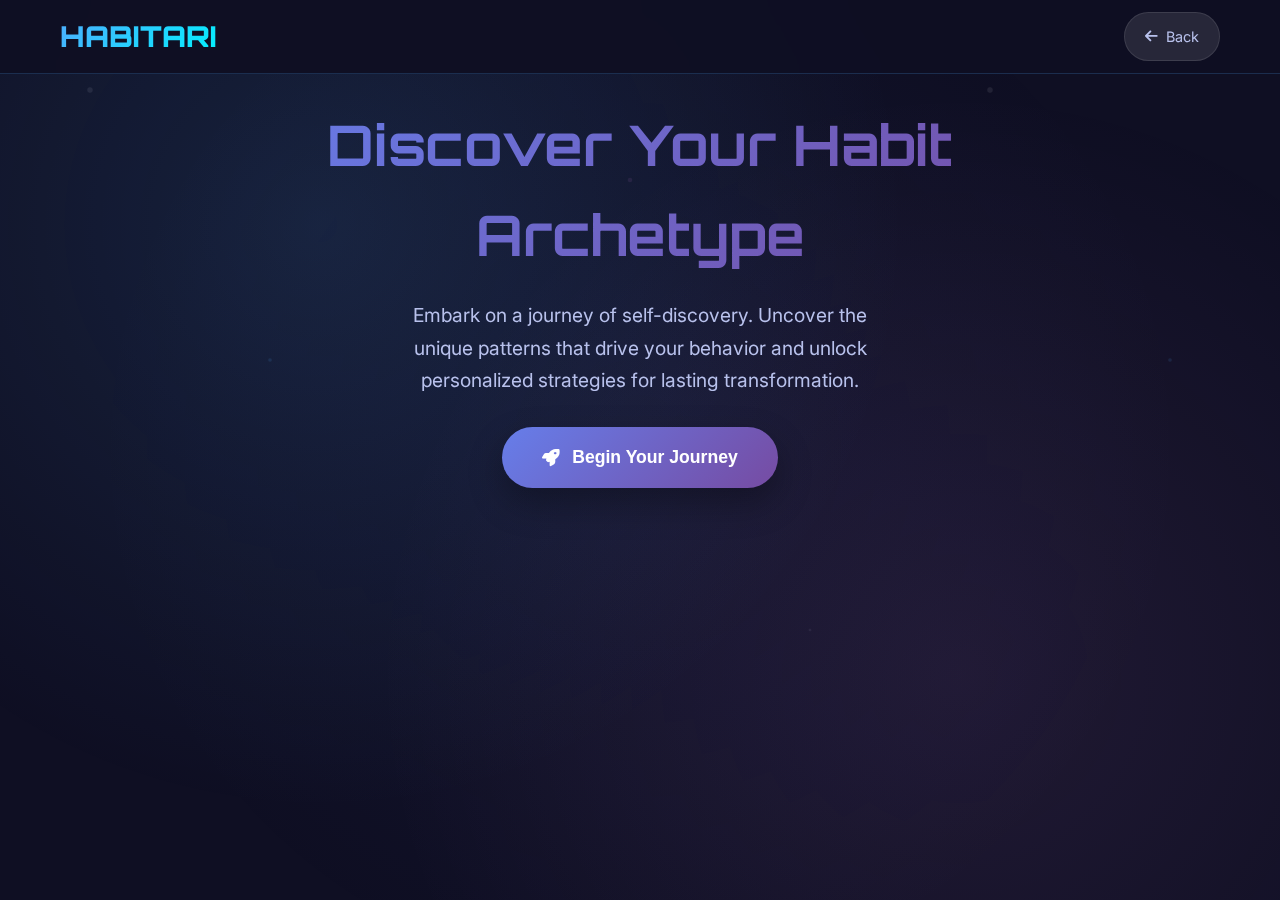
<file: Questions.html>
<!DOCTYPE html>
<html lang="en">
<head>
  <meta charset="UTF-8">
  <meta name="viewport" content="width=device-width, initial-scale=1.0">
  
  <!-- SEO Meta Tags -->
  <title>Discover Your Habit Archetype - Free Interactive Quiz | Habitari</title>
  <meta name="description" content="Discover your unique habit-building personality with our free interactive quiz. Get personalized strategies for building lasting habits based on your archetype. Take the quiz now!">
  <meta name="keywords" content="habit quiz, personality test, habit building, personal development, habit tracker, self-improvement, productivity, wellness habits">
  <meta name="author" content="Habitari">
  <meta name="robots" content="index, follow">
  
  <!-- Open Graph / Facebook -->
  <meta property="og:type" content="website">
  <meta property="og:url" content="https://www.habitari.site/quiz">
  <meta property="og:title" content="Discover Your Habit Archetype - Free Interactive Quiz | Habitari">
  <meta property="og:description" content="Unlock your unique habit-building personality through our immersive interactive quiz. Discover personalized strategies that align with your natural tendencies.">
  <meta property="og:image" content="https://www.habitari.site/images/habit-archetype-quiz-preview.jpg">
  <meta property="og:site_name" content="Habitari">
  
  <!-- Twitter -->
  <meta property="twitter:card" content="summary_large_image">
  <meta property="twitter:url" content="https://www.habitari.site/quiz">
  <meta property="twitter:title" content="Discover Your Habit Archetype - Free Interactive Quiz | Habitari">
  <meta property="twitter:description" content="Take our free quiz to discover your habit personality and get personalized strategies for building lasting habits.">
  <meta property="twitter:image" content="https://www.habitari.site/images/habit-archetype-quiz-preview.jpg">
  
  <!-- Canonical URL -->
  <link rel="canonical" href="https://www.habitari.site/quiz">
  
  <!-- Favicon -->
  <link rel="icon" type="image/x-icon" href="https://www.habitari.site/favicon.ico">
  <link rel="apple-touch-icon" sizes="180x180" href="https://www.habitari.site/apple-touch-icon.png">
  
  <!-- FontAwesome Icons -->
  <link rel="stylesheet" href="https://cdnjs.cloudflare.com/ajax/libs/font-awesome/6.4.0/css/all.min.css">
  
  <!-- JSON-LD Structured Data -->
  <script type="application/ld+json">
  {
    "@context": "https://schema.org",
    "@type": "WebApplication",
    "name": "Habitari Habit Archetype Quiz",
    "description": "Interactive quiz to discover your habit-building personality and get personalized strategies",
    "url": "https://www.habitari.site/quiz",
    "applicationCategory": "LifestyleApplication",
    "operatingSystem": "Web Browser",
    "offers": {
      "@type": "Offer",
      "price": "0",
      "priceCurrency": "USD"
    },
    "creator": {
      "@type": "Organization",
      "name": "Habitari",
      "url": "https://www.habitari.site"
    }
  }
  </script>
  
  <style>
    @import url('https://fonts.googleapis.com/css2?family=Orbitron:wght@400;700;900&family=Inter:wght@300;400;500;600;700&display=swap');

    * {
      margin: 0;
      padding: 0;
      box-sizing: border-box;
    }

    :root {
      --primary-gradient: linear-gradient(135deg, #667eea 0%, #764ba2 100%);
      --secondary-gradient: linear-gradient(135deg, #f093fb 0%, #f5576c 100%);
      --accent-gradient: linear-gradient(135deg, #4facfe 0%, #00f2fe 100%);
      --success-gradient: linear-gradient(135deg, #a8edea 0%, #fed6e3 100%);
      
      --bg-primary: #0f0f23;
      --bg-secondary: #1a1a2e;
      --bg-card: #16213e;
      --bg-glass: rgba(255, 255, 255, 0.1);
      
      --text-primary: #ffffff;
      --text-secondary: #b8c1ec;
      --text-accent: #4facfe;
      
      --shadow-primary: 0 15px 35px rgba(0, 0, 0, 0.3);
      --shadow-hover: 0 20px 40px rgba(0, 0, 0, 0.4);
      --glow-primary: 0 0 20px rgba(79, 172, 254, 0.3);
      --glow-secondary: 0 0 15px rgba(240, 147, 251, 0.2);
      
      --border-radius: 20px;
      --border-radius-sm: 15px;
      --spacing-xs: 8px;
      --spacing-sm: 12px;
      --spacing-md: 20px;
      --spacing-lg: 30px;
      --spacing-xl: 40px;
      
      /* Icon style variables (defaults) */
      --icon-radius: 50%;
      --icon-bg: var(--accent-gradient);
      --icon-border: none;
      --icon-color: #ffffff;
      --icon-shadow: var(--glow-primary);
      --icon-animation: pulse 2s ease-in-out infinite;
    }

    body {
      font-family: 'Inter', sans-serif;
      background: var(--bg-primary);
      color: var(--text-primary);
      line-height: 1.6;
      overflow-x: hidden;
      min-height: 100vh;
      touch-action: manipulation;
    }

    /* Enhanced Background Animation */
    .cosmic-bg {
      position: fixed;
      top: 0;
      left: 0;
      width: 100%;
      height: 100%;
      z-index: -1;
      background: 
        radial-gradient(circle at 25% 25%, rgba(79, 172, 254, 0.12) 0%, transparent 50%),
        radial-gradient(circle at 75% 75%, rgba(240, 147, 251, 0.08) 0%, transparent 50%),
        radial-gradient(circle at 50% 50%, rgba(102, 126, 234, 0.06) 0%, transparent 70%);
    }

    .cosmic-bg::before {
      content: '';
      position: absolute;
      top: 0;
      left: 0;
      width: 100%;
      height: 100%;
      background: 
        url('data:image/svg+xml,<svg xmlns="http://www.w3.org/2000/svg" viewBox="0 0 100 100"><circle cx="10" cy="10" r="0.3" fill="rgba(255,255,255,0.2)"/><circle cx="30" cy="40" r="0.2" fill="rgba(79,172,254,0.3)"/><circle cx="70" cy="20" r="0.25" fill="rgba(240,147,251,0.2)"/><circle cx="90" cy="70" r="0.15" fill="rgba(255,255,255,0.15)"/></svg>') repeat;
      animation: float-stars 30s linear infinite;
      opacity: 0.4;
    }

    @media (prefers-reduced-motion: reduce) {
      .cosmic-bg::before {
        animation: none;
      }
    }

    @keyframes float-stars {
      from { transform: translate(-25px, -25px); }
      to { transform: translate(0, 0); }
    }

    /* Enhanced Navigation */
    .nav {
      position: fixed;
      top: 0;
      left: 0;
      right: 0;
      background: rgba(15, 15, 35, 0.95);
      backdrop-filter: blur(20px);
      z-index: 1000;
      padding: var(--spacing-sm) 0;
      border-bottom: 1px solid rgba(79, 172, 254, 0.2);
      transition: all 0.3s cubic-bezier(0.4, 0, 0.2, 1);
    }

    .nav-content {
      max-width: 1200px;
      margin: 0 auto;
      padding: 0 var(--spacing-md);
      display: flex;
      justify-content: space-between;
      align-items: center;
    }

    .nav-logo {
      font-family: 'Orbitron', monospace;
      font-size: clamp(1.2rem, 4vw, 1.8rem);
      font-weight: 900;
      background: var(--accent-gradient);
      background-clip: text;
      -webkit-background-clip: text;
      -webkit-text-fill-color: transparent;
      text-decoration: none;
    }

    .back-btn {
      display: flex;
      align-items: center;
      gap: var(--spacing-xs);
      color: var(--text-secondary);
      text-decoration: none;
      padding: var(--spacing-sm) var(--spacing-md);
      border-radius: 50px;
      background: var(--bg-glass);
      backdrop-filter: blur(10px);
      border: 1px solid rgba(255, 255, 255, 0.1);
      transition: all 0.3s cubic-bezier(0.4, 0, 0.2, 1);
      font-size: 0.9rem;
      min-height: 44px;
    }

    .back-btn:hover,
    .back-btn:focus {
      background: rgba(79, 172, 254, 0.2);
      color: var(--text-primary);
      transform: translateY(-2px);
    }

    /* Main Container - Enhanced Mobile-First */
    .container {
      max-width: 900px;
      margin: 0 auto;
      padding: calc(60px + var(--spacing-xl)) var(--spacing-md) var(--spacing-xl);
      min-height: 100vh;
    }

    /* Welcome Section - Enhanced */
    .welcome-section {
      text-align: center;
      margin-bottom: var(--spacing-xl);
      opacity: 1;
      transform: translateY(0);
      transition: all 0.5s cubic-bezier(0.4, 0, 0.2, 1);
    }

    .welcome-section h1 {
      font-family: 'Orbitron', monospace;
      font-size: clamp(1.8rem, 6vw, 3.5rem);
      margin-bottom: var(--spacing-md);
      background: var(--primary-gradient);
      background-clip: text;
      -webkit-background-clip: text;
      -webkit-text-fill-color: transparent;
      animation: glow-text 3s ease-in-out infinite alternate;
    }

    @keyframes glow-text {
      from { filter: drop-shadow(0 0 8px rgba(79, 172, 254, 0.2)); }
      to { filter: drop-shadow(0 0 15px rgba(240, 147, 251, 0.3)); }
    }

    .welcome-section p {
      font-size: clamp(1rem, 3vw, 1.2rem);
      color: var(--text-secondary);
      max-width: 500px;
      margin: 0 auto var(--spacing-lg);
      line-height: 1.7;
    }

    .start-btn {
      display: inline-flex;
      align-items: center;
      justify-content: center;
      gap: var(--spacing-sm);
      padding: var(--spacing-md) var(--spacing-xl);
      background: var(--primary-gradient);
      color: white;
      text-decoration: none;
      border-radius: 50px;
      font-weight: 600;
      font-size: clamp(1rem, 3vw, 1.1rem);
      box-shadow: var(--shadow-primary);
      transition: all 0.4s cubic-bezier(0.4, 0, 0.2, 1);
      border: none;
      cursor: pointer;
      position: relative;
      overflow: hidden;
      min-height: 50px;
      min-width: 200px;
    }

    .start-btn::before {
      content: '';
      position: absolute;
      top: 0;
      left: -100%;
      width: 100%;
      height: 100%;
      background: linear-gradient(90deg, transparent, rgba(255,255,255,0.2), transparent);
      transition: left 0.5s ease;
    }

    .start-btn:hover::before,
    .start-btn:focus::before {
      left: 100%;
    }

    .start-btn:hover,
    .start-btn:focus {
      transform: translateY(-3px);
      box-shadow: var(--shadow-hover);
    }

    /* Enhanced Progress Section */
    .progress-section {
      margin-bottom: var(--spacing-lg);
      display: none;
      opacity: 0;
      transform: translateY(20px);
      transition: all 0.5s cubic-bezier(0.4, 0, 0.2, 1);
    }

    .progress-section.show {
      display: block;
      opacity: 1;
      transform: translateY(0);
    }

    .progress-container {
      background: var(--bg-card);
      border-radius: var(--border-radius);
      padding: var(--spacing-md);
      border: 1px solid rgba(79, 172, 254, 0.2);
      backdrop-filter: blur(10px);
    }

    .progress-info {
      display: flex;
      justify-content: space-between;
      align-items: center;
      margin-bottom: var(--spacing-sm);
      font-size: 0.9rem;
    }

    .progress-bar {
      height: 8px;
      background: rgba(255, 255, 255, 0.1);
      border-radius: 10px;
      overflow: hidden;
      position: relative;
    }

    .progress-fill {
      height: 100%;
      background: var(--accent-gradient);
      width: 0%;
      transition: width 0.8s cubic-bezier(0.4, 0, 0.2, 1);
      position: relative;
    }

    .progress-fill::after {
      content: '';
      position: absolute;
      top: 0;
      left: 0;
      width: 100%;
      height: 100%;
      background: linear-gradient(90deg, transparent, rgba(255,255,255,0.3), transparent);
      animation: shimmer 2s linear infinite;
    }

    @keyframes shimmer {
      0% { transform: translateX(-100%); }
      100% { transform: translateX(100%); }
    }

    /* Enhanced Quiz Section */
    .quiz-section {
      display: none;
      opacity: 0;
      transition: opacity 0.5s cubic-bezier(0.4, 0, 0.2, 1);
    }

    .quiz-section.show {
      display: block;
      opacity: 1;
    }

    .question-card {
      background: var(--bg-card);
      border-radius: var(--border-radius);
      padding: var(--spacing-lg);
      border: 1px solid rgba(79, 172, 254, 0.2);
      backdrop-filter: blur(20px);
      box-shadow: var(--shadow-primary);
      position: relative;
      opacity: 0;
      transform: translateY(30px) scale(0.98);
      transition: all 0.6s cubic-bezier(0.4, 0, 0.2, 1);
    }

    .question-card.active {
      opacity: 1;
      transform: translateY(0) scale(1);
    }

    .question-card::before {
      content: '';
      position: absolute;
      top: -2px;
      left: -2px;
      right: -2px;
      bottom: -2px;
      background: var(--primary-gradient);
      border-radius: calc(var(--border-radius) + 2px);
      z-index: -1;
      opacity: 0;
      transition: opacity 0.3s ease;
    }

    .question-card:hover::before {
      opacity: 0.3;
    }

    .question-header {
      display: flex;
      align-items: center;
      gap: var(--spacing-sm);
      margin-bottom: var(--spacing-md);
    }

    .question-icon {
      width: 50px;
      height: 50px;
      background: var(--icon-bg);
      border: var(--icon-border);
      border-radius: var(--icon-radius);
      display: flex;
      align-items: center;
      justify-content: center;
      font-size: 20px;
      color: var(--icon-color);
      animation: var(--icon-animation);
      box-shadow: var(--icon-shadow);
      flex-shrink: 0;
    }

    @keyframes pulse {
      0%, 100% { transform: scale(1); }
      50% { transform: scale(1.05); }
    }

    .question-meta {
      flex: 1;
      min-width: 0;
    }

    .question-number {
      font-family: 'Orbitron', monospace;
      color: var(--text-accent);
      font-size: 0.8rem;
      text-transform: uppercase;
      letter-spacing: 1px;
    }

    .question-category {
      color: var(--text-secondary);
      font-size: 0.85rem;
      margin-top: 2px;
    }

    .question-title {
      font-size: clamp(1.1rem, 4vw, 1.4rem);
      margin-bottom: var(--spacing-lg);
      font-weight: 600;
      line-height: 1.4;
    }

    .answers-grid {
      display: grid;
      gap: var(--spacing-sm);
      margin-bottom: var(--spacing-lg);
    }

    /* Enhanced Answer Cards */
    .answer-card {
      background: rgba(255, 255, 255, 0.05);
      border: 2px solid transparent;
      border-radius: var(--border-radius-sm);
      padding: var(--spacing-md);
      cursor: pointer;
      transition: all 0.3s cubic-bezier(0.4, 0, 0.2, 1);
      position: relative;
      overflow: hidden;
      min-height: 80px;
      display: flex;
      align-items: center;
    }

    .answer-card::before {
      content: '';
      position: absolute;
      top: 0;
      left: -100%;
      width: 100%;
      height: 100%;
      background: linear-gradient(90deg, transparent, rgba(79, 172, 254, 0.1), transparent);
      transition: left 0.4s ease;
    }

    .answer-card:hover::before,
    .answer-card:focus::before {
      left: 100%;
    }

    .answer-card:hover,
    .answer-card:focus {
      background: rgba(79, 172, 254, 0.1);
      border-color: rgba(79, 172, 254, 0.5);
      transform: translateY(-2px);
      box-shadow: 0 8px 25px rgba(79, 172, 254, 0.15);
    }

    .answer-card.selected {
      background: var(--primary-gradient);
      border-color: transparent;
      color: white;
      transform: translateY(-3px) scale(1.02);
      box-shadow: var(--glow-primary);
    }

    .answer-card.selected::before {
      display: none;
    }

    .answer-content {
      display: flex;
      align-items: center;
      gap: var(--spacing-sm);
      width: 100%;
    }

    .answer-emoji {
      font-size: clamp(20px, 4vw, 28px);
      opacity: 0.8;
      flex-shrink: 0;
    }

    .answer-text {
      flex: 1;
      min-width: 0;
    }

    .answer-title {
      font-weight: 600;
      font-size: clamp(0.95rem, 3vw, 1.05rem);
      margin-bottom: 4px;
      line-height: 1.3;
    }

    .answer-description {
      font-size: clamp(0.8rem, 2.5vw, 0.9rem);
      opacity: 0.8;
      line-height: 1.4;
    }

    /* Enhanced Navigation */
    .quiz-nav {
      display: flex;
      justify-content: space-between;
      margin-top: var(--spacing-lg);
      gap: var(--spacing-sm);
    }

    .nav-btn {
      flex: 1;
      max-width: 180px;
      padding: var(--spacing-sm) var(--spacing-md);
      border-radius: 50px;
      font-weight: 600;
      font-size: clamp(0.9rem, 3vw, 1rem);
      transition: all 0.3s cubic-bezier(0.4, 0, 0.2, 1);
      border: none;
      cursor: pointer;
      display: flex;
      align-items: center;
      justify-content: center;
      gap: var(--spacing-xs);
      text-decoration: none;
      min-height: 46px;
    }

    .nav-btn.primary {
      background: var(--primary-gradient);
      color: white;
      box-shadow: var(--shadow-primary);
    }

    .nav-btn.primary:hover,
    .nav-btn.primary:focus {
      transform: translateY(-2px);
      box-shadow: var(--shadow-hover);
    }

    .nav-btn.secondary {
      background: transparent;
      color: var(--text-accent);
      border: 2px solid var(--text-accent);
    }

    .nav-btn.secondary:hover,
    .nav-btn.secondary:focus {
      background: var(--text-accent);
      color: white;
    }

    .nav-btn:disabled {
      opacity: 0.5;
      cursor: not-allowed;
      transform: none !important;
    }

    /* Enhanced Results Section */
    .results-section {
      display: none;
      text-align: center;
      opacity: 0;
      transform: scale(0.95);
      transition: all 0.6s cubic-bezier(0.4, 0, 0.2, 1);
    }

    .results-section.show {
      display: block;
      opacity: 1;
      transform: scale(1);
    }

    .archetype-reveal {
      background: var(--bg-card);
      border-radius: var(--border-radius);
      padding: var(--spacing-xl) var(--spacing-lg);
      border: 1px solid rgba(79, 172, 254, 0.3);
      margin-bottom: var(--spacing-lg);
      position: relative;
      overflow: hidden;
    }

    .archetype-reveal::before {
      content: '';
      position: absolute;
      top: -50%;
      left: -50%;
      width: 200%;
      height: 200%;
      background: conic-gradient(from 0deg, transparent, rgba(79, 172, 254, 0.08), transparent);
      animation: rotate 12s linear infinite;
      z-index: -1;
    }

    @keyframes rotate {
      from { transform: rotate(0deg); }
      to { transform: rotate(360deg); }
    }

    .archetype-icon {
      width: 100px;
      height: 100px;
      background: var(--icon-bg);
      border: var(--icon-border);
      border-radius: var(--icon-radius);
      display: flex;
      align-items: center;
      justify-content: center;
      margin: 0 auto var(--spacing-md);
      font-size: 40px;
      animation: float 3s ease-in-out infinite;
      color: var(--icon-color);
      box-shadow: var(--icon-shadow);
    }

    @keyframes float {
      0%, 100% { transform: translateY(0px); }
      50% { transform: translateY(-8px); }
    }

    .archetype-title {
      font-family: 'Orbitron', monospace;
      font-size: clamp(1.5rem, 5vw, 2.5rem);
      margin-bottom: var(--spacing-sm);
      background: var(--primary-gradient);
      background-clip: text;
      -webkit-background-clip: text;
      -webkit-text-fill-color: transparent;
    }

    .archetype-subtitle {
      color: var(--text-accent);
      font-size: clamp(1rem, 3vw, 1.2rem);
      margin-bottom: var(--spacing-md);
      font-weight: 500;
    }

    .archetype-description {
      font-size: clamp(0.95rem, 3vw, 1.05rem);
      color: var(--text-secondary);
      line-height: 1.7;
      max-width: 600px;
      margin: 0 auto;
    }

    .traits-section {
      display: grid;
      grid-template-columns: repeat(auto-fit, minmax(260px, 1fr));
      gap: var(--spacing-md);
      margin: var(--spacing-xl) 0;
    }

    .trait-card {
      background: rgba(255, 255, 255, 0.05);
      border-radius: var(--border-radius-sm);
      padding: var(--spacing-md);
      border: 1px solid rgba(79, 172, 254, 0.2);
      transition: all 0.3s cubic-bezier(0.4, 0, 0.2, 1);
      text-align: left;
    }

    .trait-card:hover {
      background: rgba(79, 172, 254, 0.1);
      transform: translateY(-3px);
    }

    .trait-icon {
      width: 45px;
      height: 45px;
      background: var(--icon-bg);
      border: var(--icon-border);
      border-radius: var(--border-radius-sm);
      display: flex;
      align-items: center;
      justify-content: center;
      margin-bottom: var(--spacing-sm);
      font-size: 18px;
      color: var(--icon-color);
      box-shadow: var(--icon-shadow);
      animation: var(--icon-animation);
    }

    /* Icon style variants: add one of these classes to <body> */
    body.icon-style-outline {
      --icon-bg: transparent;
      --icon-border: 2px solid var(--text-accent);
      --icon-color: var(--text-accent);
      --icon-shadow: none;
    }

    body.icon-style-glass {
      --icon-bg: rgba(255, 255, 255, 0.08);
      --icon-border: 1px solid rgba(255, 255, 255, 0.2);
      --icon-color: #ffffff;
      --icon-shadow: 0 6px 20px rgba(79, 172, 254, 0.25);
    }

    body.icon-style-square {
      --icon-radius: 14px;
    }

    body.icon-style-no-anim {
      --icon-animation: none;
    }

    .trait-title {
      font-weight: 600;
      font-size: clamp(1rem, 3vw, 1.1rem);
      margin-bottom: var(--spacing-xs);
      text-align: left;
    }

    .trait-description {
      color: var(--text-secondary);
      line-height: 1.5;
      font-size: clamp(0.85rem, 2.5vw, 0.9rem);
      text-align: left;
    }

    .actions-section {
      display: flex;
      gap: var(--spacing-md);
      justify-content: center;
      align-items: center;
      flex-wrap: nowrap;
      margin-top: var(--spacing-xl);
    }

    .actions-section .nav-btn {
      white-space: nowrap;
    }

    /* Slightly longer Play Store button */
    .actions-section .nav-btn.playstore {
      padding-left: calc(var(--spacing-xl) * 1.1);
      padding-right: calc(var(--spacing-xl) * 1.1);
      min-width: 220px;
    }

    /* Keep one-line layout for medium+ screens; stack on narrow */
    @media (max-width: 640px) {
      .actions-section {
        flex-direction: column;
        flex-wrap: wrap;
      }
      .actions-section .nav-btn {
        width: 100%;
        max-width: 320px;
      }
    }

    /* Mobile Optimizations */
    @media (max-width: 768px) {
      .container {
        padding: calc(50px + var(--spacing-md)) var(--spacing-sm) var(--spacing-md);
      }

      .question-card {
        padding: var(--spacing-md);
      }

      .quiz-nav {
        flex-direction: column;
        align-items: center;
      }

      .nav-btn {
        max-width: none;
        width: 100%;
      }

      .archetype-reveal {
        padding: var(--spacing-lg) var(--spacing-md);
      }

      .actions-section {
        flex-direction: column;
        align-items: center;
        flex-wrap: wrap;
      }

      .actions-section .nav-btn {
        max-width: 300px;
      }

      .traits-section {
        grid-template-columns: 1fr;
      }

      .question-header {
        align-items: flex-start;
      }
    }

    @media (max-width: 480px) {
      .nav-content {
        padding: 0 var(--spacing-sm);
      }

      .back-btn {
        font-size: 0.8rem;
        padding: var(--spacing-xs) var(--spacing-sm);
      }

      .answer-card {
        padding: var(--spacing-sm) var(--spacing-md);
        min-height: 70px;
      }

      .answer-content {
        gap: var(--spacing-xs);
      }
    }

    /* Accessibility improvements */
    @media (prefers-reduced-motion: reduce) {
      *,
      *::before,
      *::after {
        animation-duration: 0.01ms !important;
        animation-iteration-count: 1 !important;
        transition-duration: 0.01ms !important;
        scroll-behavior: auto !important;
      }
    }

    .sr-only {
      position: absolute;
      width: 1px;
      height: 1px;
      padding: 0;
      margin: -1px;
      overflow: hidden;
      clip: rect(0, 0, 0, 0);
      white-space: nowrap;
      border: 0;
    }

    /* Enhanced Focus styles */
    .start-btn:focus,
    .nav-btn:focus,
    .answer-card:focus,
    .back-btn:focus {
      outline: 2px solid var(--text-accent);
      outline-offset: 2px;
    }

    /* High contrast mode support */
    @media (prefers-contrast: high) {
      :root {
        --text-secondary: #ffffff;
        --bg-card: #000000;
      }
      
      .answer-card {
        border: 2px solid #ffffff;
      }
    }
  </style>
</head>
<body>
  <!-- Cosmic Background -->
  <div class="cosmic-bg"></div>

  <!-- Navigation -->
  <nav class="nav">
    <div class="nav-content">
      <a href="https://www.habitari.site" class="nav-logo">HABITARI</a>
      <a href="https://www.habitari.site" class="back-btn">
        <i class="fas fa-arrow-left"></i>
        <span>Back</span>
      </a>
    </div>
  </nav>

  <!-- Main Container -->
  <div class="container">
    
    <!-- Welcome Section -->
    <section class="welcome-section" id="welcomeSection">
      <h1>Discover Your Habit Archetype</h1>
      <p>Embark on a journey of self-discovery. Uncover the unique patterns that drive your behavior and unlock personalized strategies for lasting transformation.</p>
      <button class="start-btn" onclick="startQuiz()" aria-label="Begin the habit archetype quiz">
        <i class="fas fa-rocket"></i>
        Begin Your Journey
      </button>
    </section>

    <!-- Progress Section -->
    <section class="progress-section" id="progressSection">
      <div class="progress-container">
        <div class="progress-info">
          <span id="progressText">Question 1 of 10</span>
          <span id="progressPercent">10%</span>
        </div>
        <div class="progress-bar" role="progressbar" aria-valuemin="0" aria-valuemax="100">
          <div class="progress-fill" id="progressFill"></div>
        </div>
      </div>
    </section>

    <!-- Quiz Section -->
    <section class="quiz-section" id="quizSection">
      <div class="question-card" id="questionCard">
        <!-- Question content will be inserted here -->
      </div>
      
      <div class="quiz-nav">
        <button class="nav-btn secondary" id="prevBtn" onclick="previousQuestion()" aria-label="Previous question">
          <i class="fas fa-chevron-left"></i> Previous
        </button>
        <button class="nav-btn primary" id="nextBtn" onclick="nextQuestion()" aria-label="Next question">
          Next <i class="fas fa-chevron-right"></i>
        </button>
      </div>
    </section>

    <!-- Results Section -->
    <section class="results-section" id="resultsSection">
      <div class="archetype-reveal">
        <div class="archetype-icon" id="archetypeIcon">
          <i class="fas fa-user"></i>
        </div>
        <h2 class="archetype-title" id="archetypeTitle">Your Archetype</h2>
        <p class="archetype-subtitle" id="archetypeSubtitle">The Determined Achiever</p>
        <p class="archetype-description" id="archetypeDescription"></p>
      </div>

      <div class="traits-section" id="traitsSection">
        <!-- Trait cards will be inserted here -->
      </div>

      <div class="actions-section">
        <a href="https://play.google.com/store/apps/details?id=com.habitari.habitmaster" class="nav-btn primary playstore" target="_blank" rel="noopener" aria-label="Get Habitari on Google Play">
          <i class="fab fa-google-play"></i> Get Habitari Free
        </a>
        <button class="nav-btn secondary" onclick="restartQuiz()" aria-label="Restart the quiz">
          <i class="fas fa-redo"></i> Retake Quiz
        </button>
      </div>
    </section>

  </div>

  <script>
    // Helper: set icon style at runtime. Options: 'default', 'outline', 'glass', 'square', 'no-anim'
    function setIconStyle(style) {
      const body = document.body;
      body.classList.remove('icon-style-outline', 'icon-style-glass', 'icon-style-square', 'icon-style-no-anim');
      if (style === 'outline') body.classList.add('icon-style-outline');
      else if (style === 'glass') body.classList.add('icon-style-glass');
      else if (style === 'square') body.classList.add('icon-style-square');
      else if (style === 'no-anim') body.classList.add('icon-style-no-anim');
    }

    // Motion and behavior configuration
    const QUIZ_CONFIG = {
      autoAdvance: true,              // Set to false to disable auto-next on selection
      autoAdvanceDelayMs: 400,        // Delay before auto-advancing to next question
      transitionOutMs: 250,           // Time to wait before replacing question content
      transitionInMs: 50,             // Delay before animating question card in
      startHideMs: 300,               // Hide/show timing for welcome/results transitions
      finishHideMs: 400,              // Hide timing before showing results
      resultRevealDelayMs: 600        // Delay before finishing on last question when auto-advancing
    };

    // Emoji to Font Awesome icon mapping (fallback to emoji if no match)
    const EMOJI_ICON_MAP = {
      '🎯': 'fas fa-bullseye',
      '⚖️': 'fas fa-scale-balanced',
      '🌱': 'fas fa-seedling',
      '🎨': 'fas fa-palette',
      '⭐': 'fas fa-star',
      '🛡️': 'fas fa-shield-halved',
      '🕊️': 'fas fa-dove',
      '🔥': 'fas fa-fire',
      '⏰': 'fas fa-clock',
      '📋': 'fas fa-clipboard-check',
      '🌊': 'fas fa-water',
      '🎪': 'fas fa-tent',
      '🔬': 'fas fa-microscope',
      '📝': 'fas fa-square-pen',
      '💭': 'fas fa-comments',
      '🏹': 'fas fa-bullseye',
      '🗂️': 'fas fa-folder-closed',
      '🌿': 'fas fa-leaf',
      '🌀': 'fas fa-circle-notch',
      '🏅': 'fas fa-medal',
      '✅': 'fas fa-square-check',
      '😌': 'fas fa-face-smile',
      '✨': 'fas fa-wand-magic-sparkles',
      '📊': 'fas fa-chart-column',
      '📅': 'fas fa-calendar-check',
      '🤝': 'fas fa-handshake',
      '🎁': 'fas fa-gift',
      '📈': 'fas fa-chart-line',
      '🏠': 'fas fa-house',
      '🌸': 'fas fa-spa',
      '⚡': 'fas fa-bolt',
      '🌅': 'fas fa-sun',
      '⏳': 'fas fa-hourglass-half',
      '🌙': 'fas fa-moon',
      '🧘': 'fas fa-person-praying',
      '🎮': 'fas fa-gamepad',
      '🔒': 'fas fa-lock'
    };

    // Updated Quiz Data - 10 questions with dual archetype names
    const quizData = [
      {
        category: "Future Vision",
        icon: "fas fa-compass",
        question: "When you imagine your ideal self 5 years from now, what excites you most?",
        answers: [
          {
            emoji: "🎯",
            title: "Mastering skills and reaching peak performance",
            description: "Being recognized as an expert in your field",
            types: { achiever: 3, explorer: 1 }
          },
          {
            emoji: "⚖️",
            title: "Having routines that keep life balanced and steady",
            description: "Consistent patterns that support your wellbeing",
            types: { organizer: 3, wellness: 1 }
          },
          {
            emoji: "🌱",
            title: "Living mindfully with peace and strong wellbeing",
            description: "Inner harmony and holistic health",
            types: { wellness: 3, organizer: 1 }
          },
          {
            emoji: "🎨",
            title: "Exploring, learning, and experiencing new things",
            description: "Never stopping to grow and discover",
            types: { explorer: 3, wellness: 1 }
          }
        ]
      },
      {
        category: "Core Values",
        icon: "fas fa-heart",
        question: "Which value guides most of your important life decisions?",
        answers: [
          {
            emoji: "⭐",
            title: "Excellence in everything I do",
            description: "High standards and quality drive your choices",
            types: { achiever: 3, organizer: 1 }
          },
          {
            emoji: "🛡️",
            title: "Security and predictability",
            description: "Creating safety and reliability for yourself",
            types: { organizer: 3, wellness: 1 }
          },
          {
            emoji: "🕊️",
            title: "Harmony and balance",
            description: "Integration and wholeness are essential",
            types: { wellness: 3, explorer: 1 }
          },
          {
            emoji: "🔥",
            title: "Authenticity and growth",
            description: "Living genuinely, even when taking risks",
            types: { explorer: 3, achiever: 1 }
          }
        ]
      },
      {
        category: "Daily Structure",
        icon: "fas fa-calendar-day",
        question: "How do you prefer to structure your ideal day?",
        answers: [
          {
            emoji: "⏰",
            title: "Time-blocked with specific goals",
            description: "Every hour optimized for maximum productivity",
            types: { achiever: 3, organizer: 2 }
          },
          {
            emoji: "📋",
            title: "Predictable patterns and steady routines",
            description: "Same rituals, regular times, familiar rhythms",
            types: { organizer: 3, achiever: 1 }
          },
          {
            emoji: "🌊",
            title: "Flexible flow that follows my energy",
            description: "Adapting to how you feel and what your body needs",
            types: { wellness: 3, explorer: 1 }
          },
          {
            emoji: "🎪",
            title: "Variety and space for adventure",
            description: "Different activities to keep you engaged",
            types: { explorer: 3, wellness: 1 }
          }
        ]
      },
      {
        category: "Problem Solving",
        icon: "fas fa-lightbulb",
        question: "When facing a complex challenge, what's your natural first instinct?",
        answers: [
          {
            emoji: "🔬",
            title: "Break it into measurable steps",
            description: "Systematic analysis to find optimal solutions",
            types: { achiever: 3, organizer: 2 }
          },
          {
            emoji: "📝",
            title: "Create a clear systematic plan",
            description: "Organization provides foundation for solutions",
            types: { organizer: 3, achiever: 1 }
          },
          {
            emoji: "💭",
            title: "Step back and reflect on the bigger picture",
            description: "Understanding how everything connects",
            types: { wellness: 3, explorer: 1 }
          },
          {
            emoji: "🎯",
            title: "Try different approaches until one works",
            description: "Experimentation leads to breakthrough insights",
            types: { explorer: 3, achiever: 1 }
          }
        ]
      },
      {
        category: "Habit Recovery",
        icon: "fas fa-arrows-rotate",
        question: "When you miss a habit or routine, how do you usually respond?",
        answers: [
          {
            emoji: "🏹",
            title: "Double down and push myself to stay on track",
            description: "Use discipline to get back on course immediately",
            types: { achiever: 3, organizer: 1 }
          },
          {
            emoji: "🗂️",
            title: "Adjust my system or routine so it works better",
            description: "Refine the process to prevent future lapses",
            types: { organizer: 3, achiever: 1 }
          },
          {
            emoji: "🌿",
            title: "Give myself grace and ease back into the habit",
            description: "Practice self-compassion and gentle return",
            types: { wellness: 3, explorer: 1 }
          },
          {
            emoji: "🌀",
            title: "Switch it up to make the habit fun again",
            description: "Add variety or change approach completely",
            types: { explorer: 3, wellness: 1 }
          }
        ]
      },
      {
        category: "Motivation Drivers",
        icon: "fas fa-fire",
        question: "What type of reward motivates you most deeply?",
        answers: [
          {
            emoji: "🏅",
            title: "Recognition for accomplishments",
            description: "Validation from peers and experts in your field",
            types: { achiever: 3, explorer: 1 }
          },
          {
            emoji: "✅",
            title: "Checking tasks off and completing lists",
            description: "Satisfaction of order and systematic completion",
            types: { organizer: 3, achiever: 1 }
          },
          {
            emoji: "😌",
            title: "The calm satisfaction of living authentically",
            description: "Inner peace from aligning with your values",
            types: { wellness: 3, organizer: 1 }
          },
          {
            emoji: "✨",
            title: "The thrill of new experiences",
            description: "Excitement of breaking new ground and discovery",
            types: { explorer: 3, wellness: 1 }
          }
        ]
      },
      {
        category: "Habit Consistency",
        icon: "fas fa-chart-line",
        question: "Which of these gives you the strongest push to stick with a habit?",
        answers: [
          {
            emoji: "📊",
            title: "Seeing measurable results and progress",
            description: "Data and metrics showing clear improvement",
            types: { achiever: 3, organizer: 1 }
          },
          {
            emoji: "📅",
            title: "Having a reliable schedule or checklist",
            description: "Structure and predictable systems",
            types: { organizer: 3, achiever: 1 }
          },
          {
            emoji: "🤝",
            title: "Encouragement and support from others",
            description: "Community connection and shared accountability",
            types: { wellness: 3, explorer: 1 }
          },
          {
            emoji: "🎁",
            title: "Surprises, novelty, and fun challenges",
            description: "Unexpected rewards and engaging variety",
            types: { explorer: 3, wellness: 1 }
          }
        ]
      },
      {
        category: "Environment Setup",
        icon: "fas fa-home",
        question: "What environment makes it easiest for you to build new habits?",
        answers: [
          {
            emoji: "📈",
            title: "Clear goals in a structured setup",
            description: "Organized space with visible targets and metrics",
            types: { achiever: 3, organizer: 2 }
          },
          {
            emoji: "🏠",
            title: "Calm, consistent, and predictable space",
            description: "Stable environment free from distractions",
            types: { organizer: 3, wellness: 1 }
          },
          {
            emoji: "🌸",
            title: "Supportive and nurturing atmosphere",
            description: "Warm, encouraging space that feels safe",
            types: { wellness: 3, organizer: 1 }
          },
          {
            emoji: "🎨",
            title: "Stimulating and full of variety",
            description: "Dynamic space with changing elements",
            types: { explorer: 3, achiever: 1 }
          }
        ]
      },
      {
        category: "Energy Management",
        icon: "fas fa-battery-three-quarters",
        question: "When do you feel most energized to tackle challenges?",
        answers: [
          {
            emoji: "🌅",
            title: "Early morning power hours",
            description: "Dawn energy helps you accomplish key goals",
            types: { achiever: 3, organizer: 2 }
          },
          {
            emoji: "⏳",
            title: "During scheduled focus blocks",
            description: "Predetermined windows optimize your performance",
            types: { organizer: 3, achiever: 1 }
          },
          {
            emoji: "🌙",
            title: "Evening reflection time",
            description: "Nighttime brings clarity for inner work",
            types: { wellness: 3, explorer: 1 }
          },
          {
            emoji: "⚡",
            title: "Whenever inspiration strikes",
            description: "Energy comes in waves and you ride them",
            types: { explorer: 3, wellness: 1 }
          }
        ]
      },
      {
        category: "Technology Preferences",
        icon: "fas fa-mobile-alt",
        question: "If a habit app could do one thing really well for you, what would it be?",
        answers: [
          {
            emoji: "📈",
            title: "Advanced analytics and tracking",
            description: "Detailed insights into patterns and optimization",
            types: { achiever: 3, organizer: 1 }
          },
          {
            emoji: "🔒",
            title: "Simple interface with structure and privacy",
            description: "Clean design with complete data control",
            types: { organizer: 3, wellness: 1 }
          },
          {
            emoji: "🧘",
            title: "Mindfulness and wellness check-ins",
            description: "Gentle support for mental and emotional health",
            types: { wellness: 3, explorer: 1 }
          },
          {
            emoji: "🎮",
            title: "Gamification with surprises",
            description: "Points, levels, and unexpected rewards",
            types: { explorer: 3, achiever: 1 }
          }
        ]
      }
    ];

    // Enhanced personality archetypes with dual naming
    const archetypes = {
      achiever: {
        title: "Achiever – The Driver",
        subtitle: "Data-Driven Excellence Seeker",
        icon: "fas fa-trophy",
        description: "You're wired for optimization and mastery. Your brain thrives on metrics, milestones, and measurable progress. You see habits not just as routines, but as the building blocks of extraordinary achievement. Your superpower lies in turning ambition into systematic action.",
        traits: [
          {
            icon: "fas fa-chart-line",
            title: "Analytics-Minded",
            description: "You love tracking progress with detailed metrics and finding patterns in performance data."
          },
          {
            icon: "fas fa-bullseye",
            title: "Goal-Oriented",
            description: "Every habit serves a larger purpose in your strategic plan for personal excellence."
          },
          {
            icon: "fas fa-rocket",
            title: "Optimization-Focused",
            description: "You constantly refine your approach, seeking the most efficient path to objectives."
          },
          {
            icon: "fas fa-medal",
            title: "Competition-Driven",
            description: "You're motivated by benchmarks and the thrill of outperforming your past self."
          }
        ]
      },
      organizer: {
        title: "Organizer – The Planner",
        subtitle: "Structure & Consistency Master",
        icon: "fas fa-chess-rook",
        description: "You understand that true power comes from consistent, reliable systems. While others chase motivation, you build unshakeable foundations. Your habits aren't flashy – they're steadfast pillars that support everything else in your life.",
        traits: [
          {
            icon: "fas fa-calendar-alt",
            title: "Routine-Oriented",
            description: "You thrive on predictable patterns and find comfort in well-established daily rhythms."
          },
          {
            icon: "fas fa-shield-alt",
            title: "Privacy-Conscious",
            description: "You prefer to work on yourself privately, without external pressure or comparison."
          },
          {
            icon: "fas fa-building",
            title: "Foundation-Builder",
            description: "You focus on creating solid, sustainable systems that will serve you for years."
          },
          {
            icon: "fas fa-check-circle",
            title: "Completion-Focused",
            description: "You find deep satisfaction in following through and maintaining streaks."
          }
        ]
      },
      wellness: {
        title: "Wellness – The Nurturer",
        subtitle: "Holistic Wellbeing Cultivator",
        icon: "fas fa-spa",
        description: "You recognize that true transformation happens from the inside out. Your approach to habits is rooted in self-compassion, awareness, and honoring your natural rhythms. You're building not just better behaviors, but a more conscious way of being.",
        traits: [
          {
            icon: "fas fa-heart",
            title: "Self-Compassionate",
            description: "You practice kindness with yourself, understanding that sustainable change requires patience."
          },
          {
            icon: "fas fa-balance-scale",
            title: "Balance-Seeking",
            description: "You prioritize harmony between different life areas rather than optimizing just one."
          },
          {
            icon: "fas fa-leaf",
            title: "Mindfulness-Oriented",
            description: "You value present-moment awareness and integrate contemplative practices."
          },
          {
            icon: "fas fa-seedling",
            title: "Naturally-Aligned",
            description: "You listen to your body's signals and adapt habits to your natural cycles."
          }
        ]
      },
      explorer: {
        title: "Explorer – The Experimenter",
        subtitle: "Dynamic Growth Pioneer",
        icon: "fas fa-compass",
        description: "You're driven by curiosity, variety, and the excitement of personal evolution. Your habits aren't rigid rules – they're flexible experiments in becoming your best self. You see personal development as an endless, joyful adventure.",
        traits: [
          {
            icon: "fas fa-dice",
            title: "Variety-Loving",
            description: "You stay engaged by mixing up routines and trying different approaches to goals."
          },
          {
            icon: "fas fa-gamepad",
            title: "Gamification-Motivated",
            description: "You're energized by challenges, rewards, and anything that makes growth feel like play."
          },
          {
            icon: "fas fa-lightbulb",
            title: "Innovation-Driven",
            description: "You love experimenting with new techniques and aren't afraid to pivot when needed."
          },
          {
            icon: "fas fa-mountain",
            title: "Challenge-Seeking",
            description: "You're motivated by pushing boundaries and growing beyond your comfort zone."
          }
        ]
      }
    };

    // Quiz state
    let currentQuestion = 0;
    let answers = [];
    let scores = { achiever: 0, organizer: 0, wellness: 0, explorer: 0 };
    let isQuizActive = false;

    // Start quiz with smooth transitions
    async function startQuiz() {
      const welcomeSection = document.getElementById('welcomeSection');
      const progressSection = document.getElementById('progressSection');
      const quizSection = document.getElementById('quizSection');

      // Smooth hide welcome section
      welcomeSection.style.opacity = '0';
      welcomeSection.style.transform = 'translateY(-30px)';
      
      setTimeout(() => {
        welcomeSection.style.display = 'none';
        
        // Show progress and quiz sections
        progressSection.classList.add('show');
        quizSection.classList.add('show');
        
        // Initialize quiz state
        currentQuestion = 0;
        answers = [];
        scores = { achiever: 0, organizer: 0, wellness: 0, explorer: 0 };
        isQuizActive = true;
        
        showQuestion(currentQuestion);
        updateProgress();
        updateNavigation();
      }, QUIZ_CONFIG.startHideMs);
    }

    // Show question with smooth animations
    function showQuestion(index) {
      const question = quizData[index];
      const questionCard = document.getElementById('questionCard');
      
      // Animate out current content
      questionCard.classList.remove('active');
      
      setTimeout(() => {
        questionCard.innerHTML = `
          <div class="question-header">
            <div class="question-icon">
              <i class="${question.icon}"></i>
            </div>
            <div class="question-meta">
              <div class="question-number">Question ${index + 1} of ${quizData.length}</div>
              <div class="question-category">${question.category}</div>
            </div>
          </div>
          
          <h2 class="question-title">${question.question}</h2>
          
          <div class="answers-grid">
            ${question.answers.map((answer, answerIndex) => {
              const iconClass = EMOJI_ICON_MAP[answer.emoji];
              const emojiHtml = iconClass ? `<i class="${iconClass}"></i>` : `${answer.emoji}`;
              return `
              <div class=\"answer-card\" onclick=\"selectAnswer(${answerIndex})\" data-answer=\"${answerIndex}\" role=\"button\" tabindex=\"0\">
                <div class=\"answer-content\"> 
                  <span class=\"answer-emoji\">${emojiHtml}</span>
                  <div class=\"answer-text\">
                    <div class=\"answer-title\">${answer.title}</div>
                    <div class=\"answer-description\">${answer.description}</div>
                  </div>
                </div>
              </div>`;
            }).join('')}
          </div>
        `;
        
        // Restore previous selection if exists
        if (answers[index] !== undefined) {
          const selectedCard = questionCard.querySelector(`[data-answer="${answers[index]}"]`);
          if (selectedCard) {
            selectedCard.classList.add('selected');
          }
        }

        // Add keyboard support for answer cards
        questionCard.querySelectorAll('.answer-card').forEach((card, idx) => {
          card.addEventListener('keydown', (e) => {
            if (e.key === 'Enter' || e.key === ' ') {
              e.preventDefault();
              selectAnswer(idx);
            }
          });
        });
        
        // Animate in new content
        setTimeout(() => {
          questionCard.classList.add('active');
        }, QUIZ_CONFIG.transitionInMs);
      }, QUIZ_CONFIG.transitionOutMs);
    }

    // Select answer with enhanced feedback
    function selectAnswer(answerIndex) {
      if (!isQuizActive) return;
      
      const answerCards = document.querySelectorAll('.answer-card');
      answerCards.forEach(card => card.classList.remove('selected'));
      
      const selectedCard = document.querySelector(`[data-answer="${answerIndex}"]`);
      selectedCard.classList.add('selected');
      
      // Update answers array
      const previousAnswer = answers[currentQuestion];
      answers[currentQuestion] = answerIndex;
      
      // Update scores - remove previous answer's contribution first
      if (previousAnswer !== undefined) {
        const prevAnswer = quizData[currentQuestion].answers[previousAnswer];
        Object.keys(prevAnswer.types).forEach(type => {
          scores[type] = Math.max(0, scores[type] - prevAnswer.types[type]);
        });
      }
      
      // Add new answer's contribution
      const answer = quizData[currentQuestion].answers[answerIndex];
      Object.keys(answer.types).forEach(type => {
        scores[type] = (scores[type] || 0) + answer.types[type];
      });
      
      updateNavigation();
      
      // Auto-advance with slight delay for better UX (configurable)
      if (QUIZ_CONFIG.autoAdvance) {
        setTimeout(() => {
          if (currentQuestion < quizData.length - 1) {
            nextQuestion();
          } else {
            setTimeout(finishQuiz, QUIZ_CONFIG.resultRevealDelayMs);
          }
        }, QUIZ_CONFIG.autoAdvanceDelayMs);
      }
    }

    // Navigate to next question
    function nextQuestion() {
      if (!isQuizActive || answers[currentQuestion] === undefined) return;
      
      currentQuestion++;
      
      if (currentQuestion < quizData.length) {
        showQuestion(currentQuestion);
        updateProgress();
        updateNavigation();
      } else {
        finishQuiz();
      }
    }

    // Navigate to previous question
    function previousQuestion() {
      if (!isQuizActive || currentQuestion === 0) return;
      
      currentQuestion--;
      showQuestion(currentQuestion);
      updateProgress();
      updateNavigation();
    }

    // Update progress bar and indicators
    function updateProgress() {
      const progress = ((currentQuestion + 1) / quizData.length) * 100;
      document.getElementById('progressFill').style.width = progress + '%';
      document.getElementById('progressText').textContent = `Question ${currentQuestion + 1} of ${quizData.length}`;
      document.getElementById('progressPercent').textContent = `${Math.round(progress)}%`;
      
      // Update progress bar aria attributes
      const progressBar = document.querySelector('.progress-bar');
      progressBar.setAttribute('aria-valuenow', Math.round(progress));
    }

    // Update navigation button states
    function updateNavigation() {
      const prevBtn = document.getElementById('prevBtn');
      const nextBtn = document.getElementById('nextBtn');
      
      // Previous button state and visibility
      if (currentQuestion === 0) {
        prevBtn.style.display = 'none';
      } else {
        prevBtn.style.display = 'flex';
        prevBtn.disabled = false;
      }

      // Next button behavior depends on autoAdvance mode
      if (QUIZ_CONFIG.autoAdvance) {
        nextBtn.style.display = 'none';
      } else {
        nextBtn.style.display = 'flex';
        nextBtn.disabled = answers[currentQuestion] === undefined;
        if (currentQuestion === quizData.length - 1 && answers[currentQuestion] !== undefined) {
          nextBtn.innerHTML = '<i class="fas fa-magic"></i> Reveal My Archetype';
        } else {
          nextBtn.innerHTML = 'Next <i class="fas fa-chevron-right"></i>';
        }
      }
    }

    // Calculate the dominant personality archetype
    function calculateArchetype() {
      let maxScore = 0;
      let dominantArchetype = 'achiever';
      
      Object.keys(scores).forEach(type => {
        if (scores[type] > maxScore) {
          maxScore = scores[type];
          dominantArchetype = type;
        }
      });
      
      return dominantArchetype;
    }

    // Complete quiz and show personalized results
    async function finishQuiz() {
      isQuizActive = false;
      
      const dominantArchetype = calculateArchetype();
      const archetype = archetypes[dominantArchetype];
      
      // Hide quiz sections with smooth transition
      const progressSection = document.getElementById('progressSection');
      const quizSection = document.getElementById('quizSection');
      const resultsSection = document.getElementById('resultsSection');
      
      progressSection.style.opacity = '0';
      quizSection.style.opacity = '0';
      
      setTimeout(() => {
        progressSection.style.display = 'none';
        quizSection.style.display = 'none';
        
        // Populate results with archetype data
        document.getElementById('archetypeIcon').innerHTML = `<i class="${archetype.icon}"></i>`;
        document.getElementById('archetypeTitle').textContent = archetype.title;
        document.getElementById('archetypeSubtitle').textContent = archetype.subtitle;
        document.getElementById('archetypeDescription').textContent = archetype.description;
        
        // Generate trait cards
        const traitsSection = document.getElementById('traitsSection');
        traitsSection.innerHTML = archetype.traits.map(trait => `
          <div class="trait-card">
            <div class="trait-icon">
              <i class="${trait.icon}"></i>
            </div>
            <h3 class="trait-title">${trait.title}</h3>
            <p class="trait-description">${trait.description}</p>
          </div>
        `).join('');
        
        // Show results with animation
        resultsSection.classList.add('show');
        
        // SEO-friendly logging
        console.log(`Quiz completed: ${dominantArchetype} archetype revealed`);
      }, QUIZ_CONFIG.finishHideMs);
    }

    // Restart the entire quiz experience
    function restartQuiz() {
      const resultsSection = document.getElementById('resultsSection');
      const welcomeSection = document.getElementById('welcomeSection');
      
      resultsSection.classList.remove('show');
      
      setTimeout(() => {
        resultsSection.style.display = 'none';
        welcomeSection.style.display = 'block';
        welcomeSection.style.opacity = '1';
        welcomeSection.style.transform = 'translateY(0)';
        
        // Reset all quiz state
        currentQuestion = 0;
        answers = [];
        scores = { achiever: 0, organizer: 0, wellness: 0, explorer: 0 };
        isQuizActive = false;
      }, QUIZ_CONFIG.startHideMs);
    }

    // Enhanced initialization and event handling
    document.addEventListener('DOMContentLoaded', () => {
      console.log('Habitari Archetype Quiz - Discover your unique habit personality!');
      
      // Keyboard navigation support
      document.addEventListener('keydown', (e) => {
        if (!isQuizActive) return;
        
        if (e.key === 'ArrowLeft' && currentQuestion > 0) {
          previousQuestion();
        } else if (e.key === 'ArrowRight' && answers[currentQuestion] !== undefined) {
          nextQuestion();
        } else if (e.key >= '1' && e.key <= '4') {
          const answerIndex = parseInt(e.key) - 1;
          const answerCards = document.querySelectorAll('.answer-card');
          if (answerCards[answerIndex]) {
            selectAnswer(answerIndex);
          }
        }
      });
      
      // Enhanced navbar scroll behavior
      let lastScrollY = window.scrollY;
      let ticking = false;
      
      function updateNavbar() {
        const nav = document.querySelector('.nav');
        const currentScrollY = window.scrollY;
        
        if (currentScrollY > 50) {
          nav.style.background = 'rgba(15, 15, 35, 0.98)';
          nav.style.boxShadow = '0 8px 25px rgba(0, 0, 0, 0.15)';
        } else {
          nav.style.background = 'rgba(15, 15, 35, 0.95)';
          nav.style.boxShadow = 'none';
        }
        
        // Auto-hide navbar on scroll down for mobile
        if (window.innerWidth <= 768) {
          if (currentScrollY > lastScrollY && currentScrollY > 100) {
            nav.style.transform = 'translateY(-100%)';
          } else {
            nav.style.transform = 'translateY(0)';
          }
        }
        
        lastScrollY = currentScrollY;
        ticking = false;
      }
      
      window.addEventListener('scroll', () => {
        if (!ticking) {
          requestAnimationFrame(updateNavbar);
          ticking = true;
        }
      });
      
      // Touch improvements for mobile
      let touchStartY = 0;
      document.addEventListener('touchstart', (e) => {
        touchStartY = e.touches[0].clientY;
      }, { passive: true });
      
      // Prevent overscroll bounce on iOS
      document.addEventListener('touchmove', (e) => {
        if (document.body.scrollHeight <= window.innerHeight) {
          e.preventDefault();
        }
      }, { passive: false });
      
      // Expose functions globally for onclick handlers
      window.startQuiz = startQuiz;
      window.nextQuestion = nextQuestion;
      window.previousQuestion = previousQuestion;
      window.selectAnswer = selectAnswer;
      window.restartQuiz = restartQuiz;
      window.setIconStyle = setIconStyle;

      // Ensure nav reflects current config before quiz starts
      const nextBtn = document.getElementById('nextBtn');
      if (QUIZ_CONFIG.autoAdvance) {
        nextBtn.style.display = 'none';
      }
    });
  </script>
</body>
</html>
</file>
